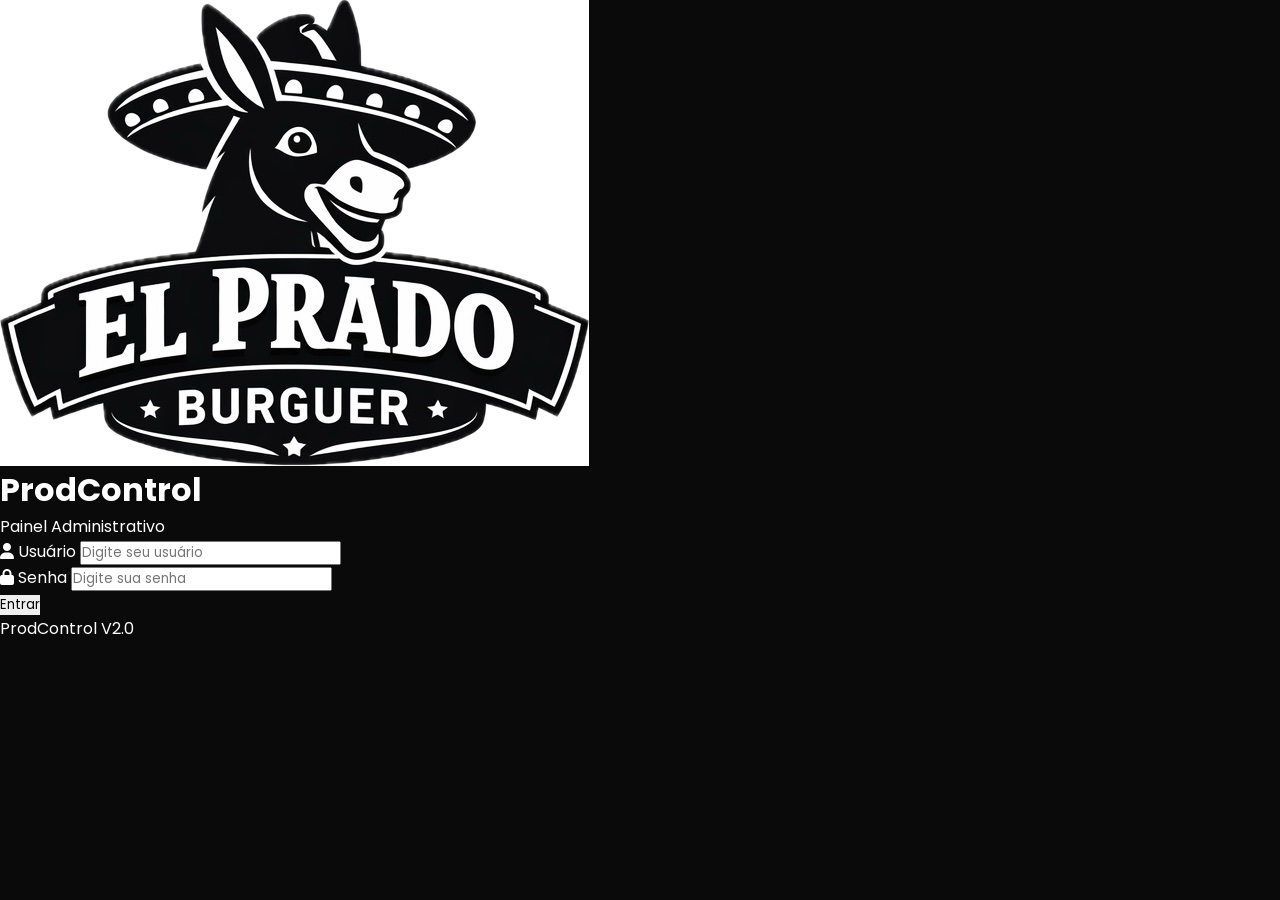
<file: pages/admin-cozinha.html>
<!DOCTYPE html>

<html lang="pt-BR">

<head>

<meta charset="UTF-8">

<meta
name="viewport"
content="width=device-width, initial-scale=1.0">

<title>

ProdControl | Cozinha

</title>

<link
rel="preconnect"
href="https://fonts.googleapis.com">

<link
rel="preconnect"
href="https://fonts.gstatic.com"
crossorigin>

<link
href="https://fonts.googleapis.com/css2?family=Poppins:wght@300;400;500;600;700&display=swap"
rel="stylesheet">

<link
rel="stylesheet"
href="https://cdnjs.cloudflare.com/ajax/libs/font-awesome/6.6.0/css/all.min.css">

<link
rel="stylesheet"
href="../assets/css/style.css">

<link
rel="stylesheet"
href="../assets/css/admin.css">

<link
rel="stylesheet"
href="../assets/css/admin-cozinha.css">

</head>

<body>

<div class="admin-layout">

<aside id="sidebar">

</aside>

<main class="admin-main">

<header class="topbar">

<h1>

Kitchen Display System

</h1>

<div class="admin-user">

<i class="fa-solid fa-kitchen-set"></i>

Cozinha

</div>

</header>

<section
id="painelCozinha"
class="painel-cozinha">

<!-- Cards -->

</section>

</main>

</div>

<script src="../assets/js/storage.js"></script>

<script src="../assets/js/admin-auth.js"></script>

<script src="../assets/js/admin-sidebar.js"></script>

<script src="../assets/js/admin-cozinha.js"></script>

</body>

</html>
</file>
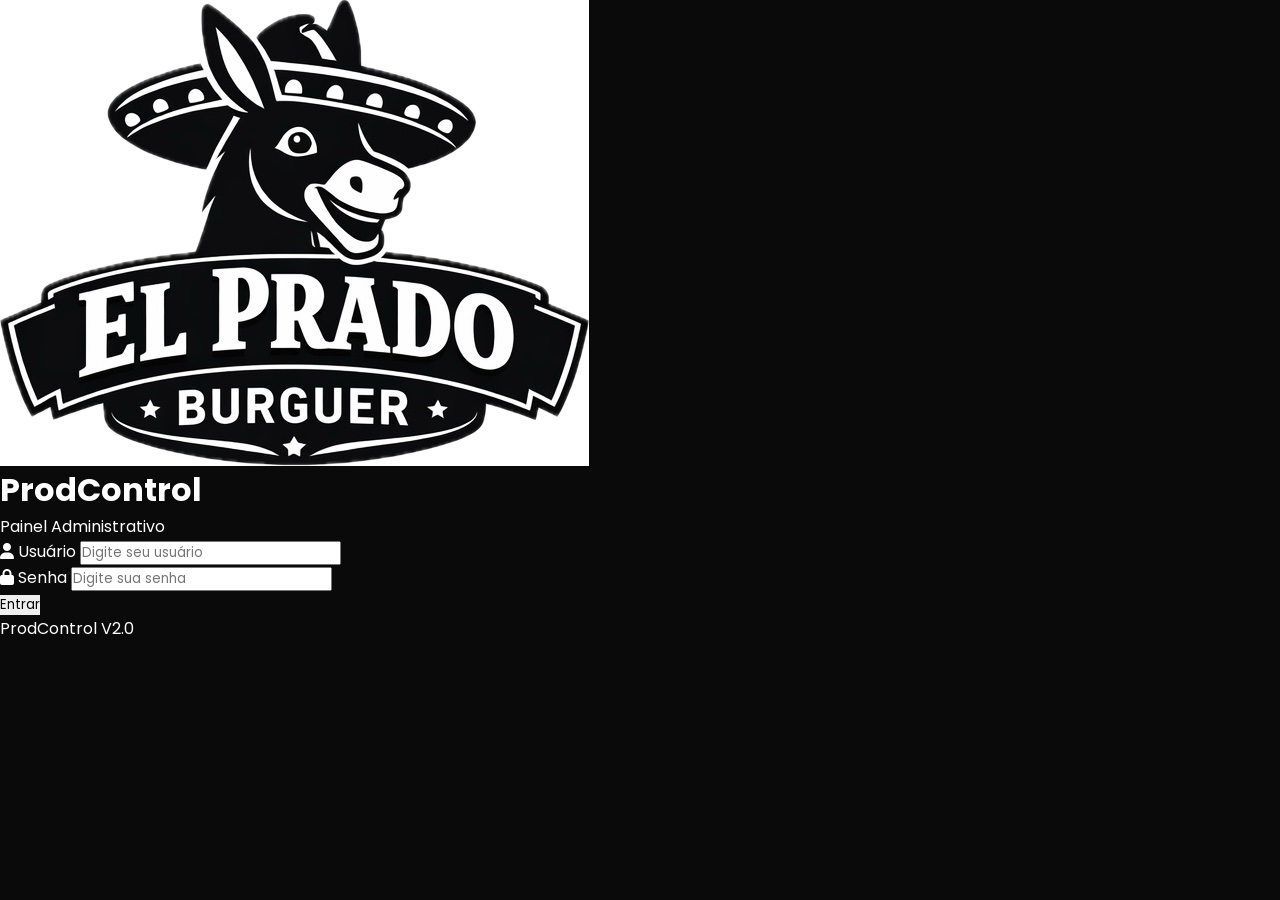
<file: pages/admin-dashboard.html>
<!DOCTYPE html>
<html lang="pt-BR">

<head>

<meta charset="UTF-8">

<meta
name="viewport"
content="width=device-width, initial-scale=1.0">

<title>

ProdControl | Dashboard

</title>

<link
rel="preconnect"
href="https://fonts.googleapis.com">

<link
rel="preconnect"
href="https://fonts.gstatic.com"
crossorigin>

<link
href="https://fonts.googleapis.com/css2?family=Poppins:wght@300;400;500;600;700&display=swap"
rel="stylesheet">

<link
rel="stylesheet"
href="https://cdnjs.cloudflare.com/ajax/libs/font-awesome/6.6.0/css/all.min.css">

<link
rel="stylesheet"
href="../assets/css/style.css">

<link
rel="stylesheet"
href="../assets/css/admin.css">

<link
rel="stylesheet"
href="../assets/css/admin-dashboard.css">

</head>

<body>

<div class="admin-layout">

<aside class="sidebar">

<div class="sidebar-logo">

<img
src="../assets/img/logo.png"
alt="Logo">

<h2>

ProdControl

</h2>

</div>

<nav class="sidebar-menu">

<a
href="admin-dashboard.html"
class="active">

<i class="fa-solid fa-chart-line"></i>

Dashboard

</a>

<a
href="admin-pedidos.html">

<i class="fa-solid fa-bag-shopping"></i>

Pedidos

</a>

<a
href="admin-produtos.html">

<i class="fa-solid fa-burger"></i>

Produtos

</a>

<a
href="admin-clientes.html">

<i class="fa-solid fa-users"></i>

Clientes

</a>

<a
href="admin-relatorios.html">

<i class="fa-solid fa-chart-column"></i>

Relatórios

</a>

<a
href="admin-cozinha.html">

<i class="fa-solid fa-kitchen-set"></i>

Cozinha

</a>

<a
href="admin-configuracoes.html">

<i class="fa-solid fa-gear"></i>

Configurações

</a>

</nav>

</aside>

<main class="admin-main">

<header class="topbar">

<h1>

Dashboard

</h1>

<div class="admin-user">

<div class="admin-avatar">

<i class="fa-solid fa-user-shield"></i>

</div>

<div class="admin-info">

<strong id="nomeAdmin">

Administrador

</strong>

<span>

Administrador

</span>

<small id="ultimoLogin">

Online

</small>

</div>

</div>

</header>

<section class="dashboard-cards">

<div class="dashboard-card">

<h3>

Pedidos Hoje

</h3>

<strong id="pedidosHoje">

0

</strong>

</div>

<div class="dashboard-card">

<h3>

Faturamento

</h3>

<strong id="faturamentoHoje">

R$ 0,00

</strong>

</div>

<div class="dashboard-card">

<h3>

Clientes

</h3>

<strong id="totalClientes">

0

</strong>

</div>

<div class="dashboard-card">

<h3>

Produtos

</h3>

<strong id="totalProdutos">

0

</strong>

</div>

</section>

<section class="dashboard-content">

<h2>

Bem-vindo ao ProdControl

</h2>

<p>

A partir desta tela você administrará todo o funcionamento do El Prado Burguer.

</p>

</section>

</main>

</div>

<script src="../assets/js/storage.js"></script>

<script src="../assets/js/admin-auth.js"></script>

<script src="../assets/js/admin-dashboard.js"></script>

</body>

</html>
</file>
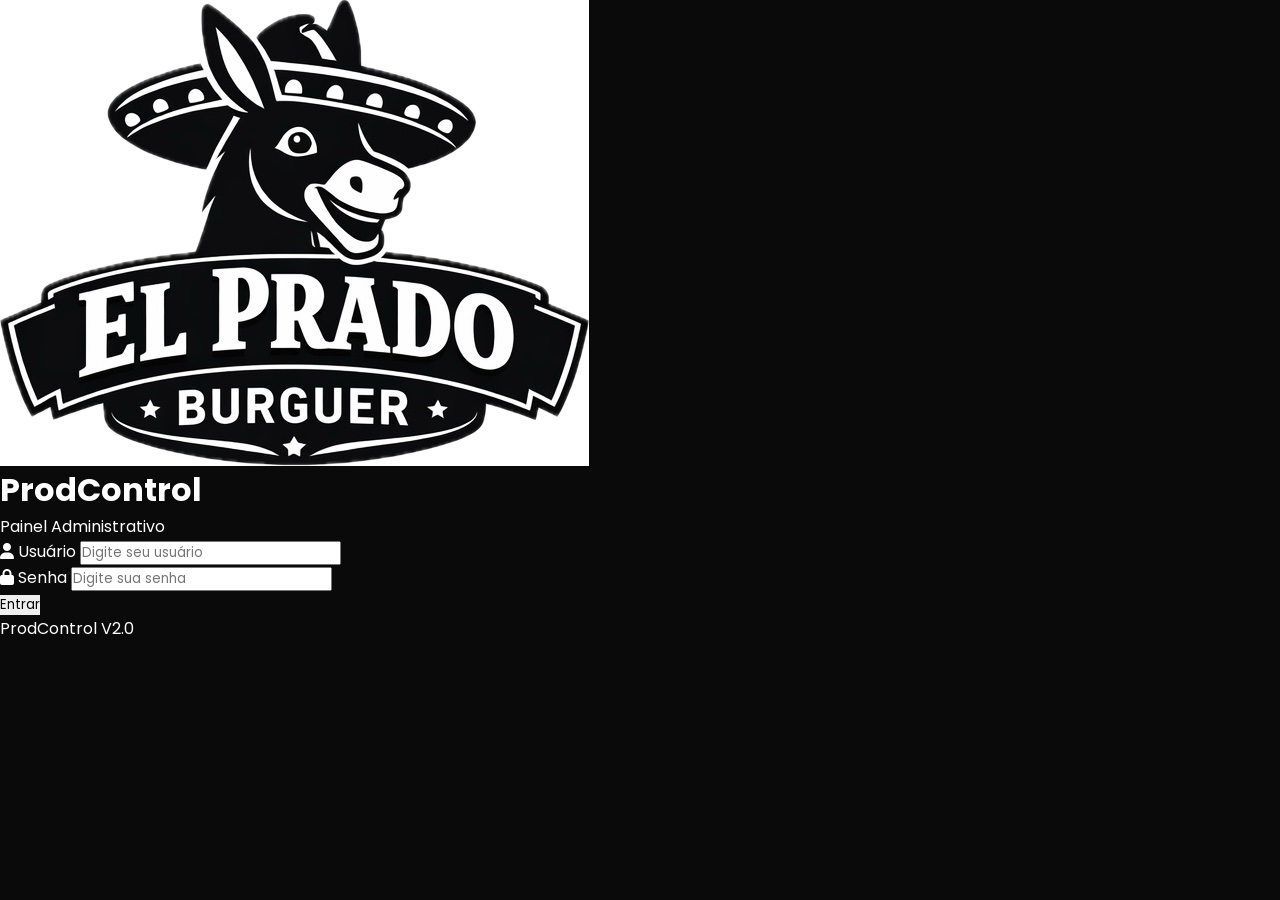
<file: pages/admin-pedidos.html>
<!DOCTYPE html>
<html lang="pt-BR">

<head>

<meta charset="UTF-8">

<meta
name="viewport"
content="width=device-width, initial-scale=1.0">

<title>

ProdControl | Pedidos

</title>

<link
rel="preconnect"
href="https://fonts.googleapis.com">

<link
rel="preconnect"
href="https://fonts.gstatic.com"
crossorigin>

<link
href="https://fonts.googleapis.com/css2?family=Poppins:wght@300;400;500;600;700&display=swap"
rel="stylesheet">

<link
rel="stylesheet"
href="https://cdnjs.cloudflare.com/ajax/libs/font-awesome/6.6.0/css/all.min.css">

<link
rel="stylesheet"
href="../assets/css/style.css">

<link
rel="stylesheet"
href="../assets/css/admin.css">

<link
rel="stylesheet"
href="../assets/css/admin-dashboard.css">

<link
rel="stylesheet"
href="../assets/css/admin-pedidos.css">

</head>

<body>

<div class="admin-layout">

<!-- SIDEBAR -->

<aside class="sidebar">

<div class="sidebar-logo">

<img
src="../assets/img/logo.png"
alt="Logo">

<h2>

ProdControl

</h2>

</div>

<nav class="sidebar-menu">

<a href="admin-dashboard.html">

<i class="fa-solid fa-chart-line"></i>

Dashboard

</a>

<a
href="admin-pedidos.html"
class="active">

<i class="fa-solid fa-bag-shopping"></i>

Pedidos

</a>

<a href="admin-produtos.html">

<i class="fa-solid fa-burger"></i>

Produtos

</a>

<a href="admin-clientes.html">

<i class="fa-solid fa-users"></i>

Clientes

</a>

<a href="admin-relatorios.html">

<i class="fa-solid fa-chart-column"></i>

Relatórios

</a>

<a href="admin-cozinha.html">

<i class="fa-solid fa-kitchen-set"></i>

Cozinha

</a>

<a href="admin-configuracoes.html">

<i class="fa-solid fa-gear"></i>

Configurações

</a>

</nav>

</aside>

<!-- CONTEÚDO -->

<main class="admin-main">

<header class="topbar">

<h1>

Central de Pedidos

</h1>

<div class="admin-user">

<i class="fa-solid fa-user-shield"></i>

Administrador

</div>

</header>

<section class="pedidos-header">

<div class="pesquisa-container">

<i class="fa-solid fa-magnifying-glass"></i>

<input

type="text"

id="pesquisaPedido"

placeholder="Pesquisar pedido, cliente ou telefone...">

<button

id="btnAtualizar"

class="btn-atualizar"

type="button">

<i class="fa-solid fa-rotate"></i>

Atualizar

</button>

</div>

<div class="filtros">
    
<button
class="filtro active"
data-status="Todos">

Todos

<span id="totalTodos">

0

</span>

</button>

<button
class="filtro"
data-status="Recebido">

Recebidos

<span id="totalRecebidos">

0

</span>

</button>

<button
class="filtro"
data-status="Em preparo">

Em preparo

<span id="totalPreparo">

0

</span>

</button>

<button
class="filtro"
data-status="Saiu para entrega">

Entrega

<span id="totalEntrega">

0

</span>

</button>

<button
class="filtro"
data-status="Finalizado">

Finalizados

<span id="totalFinalizados">

0

</span>

</button>

<button
class="filtro"
data-status="Cancelado">

Cancelados

<span id="totalCancelados">

0

</span>

</button>

</div>

</section>

<section
id="listaPedidos"
class="lista-pedidos">

<!--
Os cards serão criados automaticamente
pelo admin-pedidos.js
-->

</section>
<!--======================================
MODAL PEDIDO
=======================================-->

<div
id="modalPedido"
class="modal-pedido">

<div class="modal-card">

<div class="modal-header">

<h2>

Detalhes do Pedido

</h2>

<button
id="fecharModal">

<i class="fa-solid fa-xmark"></i>

</button>

</div>

<div id="conteudoPedido">

<!-- JS -->

</div>

<div class="modal-footer">

<button
id="btnFecharModal"
class="btn-ver">

Fechar

</button>

</div>

</div>

</div>
</main>

</div>

<script src="../assets/js/storage.js"></script>

<script src="../assets/js/admin-auth.js"></script>

<script src="../assets/js/admin-pedidos.js"></script>

<script src="../assets/js/notificacoes.js"></script>

</body>

</html>
</file>
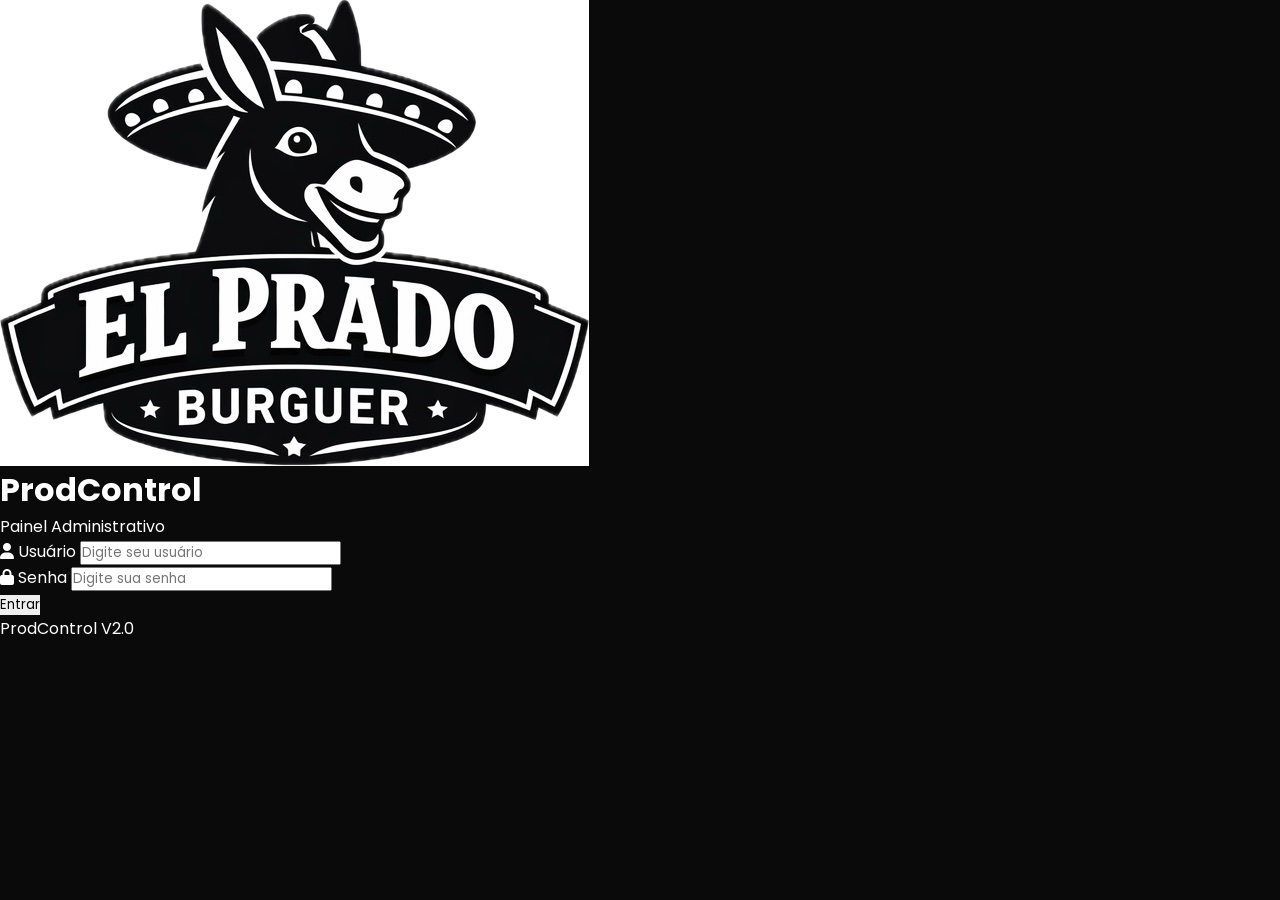
<file: pages/admin-produtos.html>
<!DOCTYPE html>

<html lang="pt-BR">

<head>

<meta charset="UTF-8">

<meta
name="viewport"
content="width=device-width, initial-scale=1.0">

<title>

ProdControl | Produtos

</title>

<link
rel="preconnect"
href="https://fonts.googleapis.com">

<link
rel="preconnect"
href="https://fonts.gstatic.com"
crossorigin>

<link
href="https://fonts.googleapis.com/css2?family=Poppins:wght@300;400;500;600;700;800&display=swap"
rel="stylesheet">

<link
rel="stylesheet"
href="https://cdnjs.cloudflare.com/ajax/libs/font-awesome/6.6.0/css/all.min.css">

<link
rel="stylesheet"
href="../assets/css/style.css">

<link
rel="stylesheet"
href="../assets/css/admin.css">

<link
rel="stylesheet"
href="../assets/css/admin-produtos.css">

</head>

<body>

<div class="admin-layout">

<aside id="sidebar">

</aside>

<main class="admin-main">

<header class="topbar">

<h1>

Gestão de Produtos

</h1>

<div class="admin-user">

<i class="fa-solid fa-burger"></i>

Produtos

</div>

</header>

<section class="produtos-topo">

<input

type="text"

id="pesquisaProduto"

placeholder="Pesquisar produto...">

<button

id="btnNovoProduto"

class="btn-primary">

<i class="fa-solid fa-plus"></i>

Novo Produto

</button>

</section>

<section

id="listaProdutos"

class="lista-produtos">

</section>

</main>

<!--======================================

MODAL NOVO PRODUTO

=======================================-->

<div

id="modalProduto"

class="modal-produto"

style="display:none;">

<div class="modal-card">

<h2>

Novo Produto

</h2>

<input

type="text"

id="produtoNome"

placeholder="Nome do produto">

<input

type="number"

id="produtoPreco"

placeholder="Preço">

<textarea

id="produtoDescricao"

placeholder="Descrição">

</textarea>

<button

id="btnSalvarProduto"

class="btn-primary">

Salvar Produto

</button>

</div>

</div>

</div>

<script src="../assets/js/storage.js"></script>

<script src="../assets/js/admin-auth.js"></script>

<script src="../assets/js/admin-sidebar.js"></script>

<script src="../assets/js/admin-produtos.js"></script>

</body>

</html>
</file>
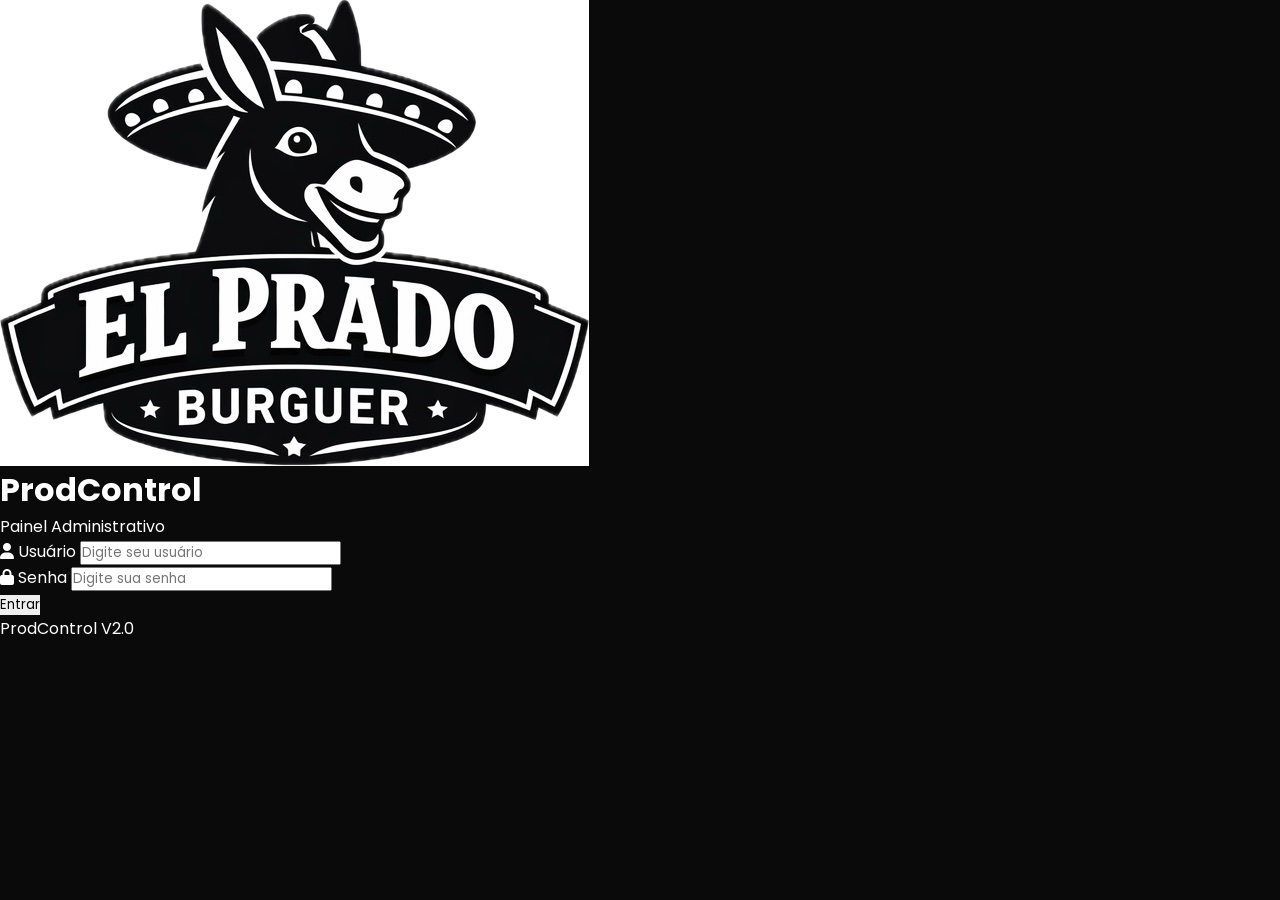
<file: pages/admin.html>
<!DOCTYPE html>
<html lang="pt-BR">

<head>

<meta charset="UTF-8">

<meta
name="viewport"
content="width=device-width, initial-scale=1.0">

<title>

ProdControl | Login

</title>

<link
rel="preconnect"
href="https://fonts.googleapis.com">

<link
rel="preconnect"
href="https://fonts.gstatic.com"
crossorigin>

<link
href="https://fonts.googleapis.com/css2?family=Poppins:wght@300;400;500;600;700&display=swap"
rel="stylesheet">

<link
rel="stylesheet"
href="https://cdnjs.cloudflare.com/ajax/libs/font-awesome/6.6.0/css/all.min.css">

<link
rel="stylesheet"
href="../assets/css/style.css">

<link
rel="stylesheet"
href="../assets/css/admin.css">

</head>

<body>

<main class="admin-login">

<div class="login-card">

<div class="logo-admin">

<img
src="../assets/img/logo.png"
alt="El Prado Burguer">

<h1>

ProdControl

</h1>

<p>

Painel Administrativo

</p>

</div>

<form id="formLoginAdmin">

<div class="form-group">

<label>

<i class="fa-solid fa-user"></i>

Usuário

</label>

<input
type="text"
id="usuario"
placeholder="Digite seu usuário"
required>

</div>

<div class="form-group">

<label>

<i class="fa-solid fa-lock"></i>

Senha

</label>

<input
type="password"
id="senha"
placeholder="Digite sua senha"
required>

</div>

<button
type="submit"
class="btn-admin">

Entrar

</button>

</form>

<div class="versao">

ProdControl V2.0

</div>

</div>

</main>

<script src="../assets/js/storage.js"></script>

<script src="../assets/js/admin-login.js"></script>

</body>

</html>
</file>
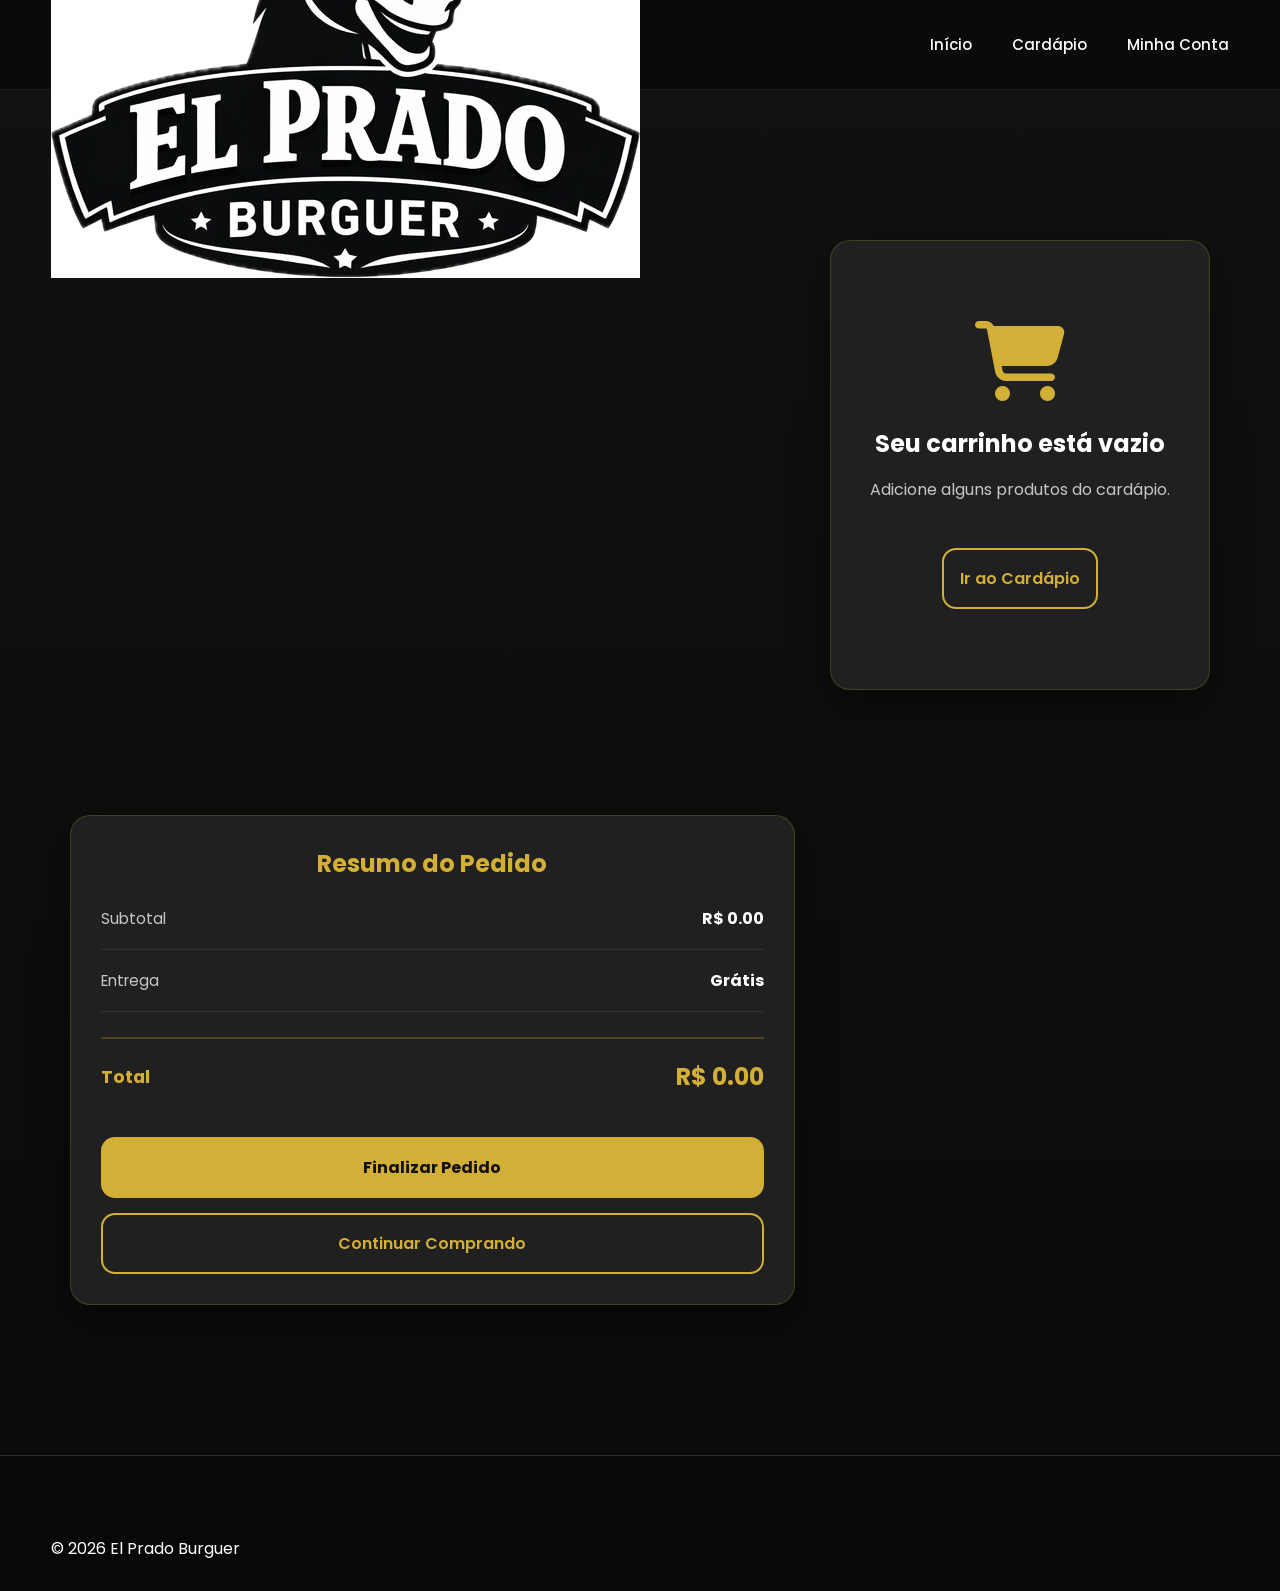
<file: pages/carrinho.html>
<!DOCTYPE html>
<html lang="pt-BR">

<head>

    <meta charset="UTF-8">

    <meta name="viewport"
          content="width=device-width, initial-scale=1.0">

    <title>Meu Carrinho | El Prado Burguer</title>

    <meta name="description"
          content="Carrinho de compras El Prado Burguer">

    <!-- Google Fonts -->

    <link rel="preconnect"
          href="https://fonts.googleapis.com">

    <link rel="preconnect"
          href="https://fonts.gstatic.com"
          crossorigin>

    <link href="https://fonts.googleapis.com/css2?family=Poppins:wght@300;400;500;600;700;800&display=swap"
          rel="stylesheet">

    <!-- Font Awesome -->

    <link rel="stylesheet"
          href="https://cdnjs.cloudflare.com/ajax/libs/font-awesome/6.6.0/css/all.min.css">

    <!-- CSS -->

    <link rel="stylesheet"
          href="../assets/css/style.css">

    <link rel="stylesheet"
          href="../assets/css/carrinho.css">

</head>

<body>

<header class="header">

    <div class="container">

        <a href="../index.html" class="logo">

            <img src="../assets/img/logo.png"
                 alt="El Prado Burguer">

        </a>

        <nav class="menu">

            <a href="../index.html">Início</a>

            <a href="cardapio.html">Cardápio</a>

            <a href="cliente.html">Minha Conta</a>

        </nav>

    </div>

</header>

<main class="carrinho-page">

    <section class="container">

        <div class="titulo-pagina">

            <h1>

                <i class="fa-solid fa-cart-shopping"></i>

                Meu Carrinho

            </h1>

            <p>

                Confira seus produtos antes de finalizar seu pedido.

            </p>

        </div>

        <!-- Lista de Produtos -->

        <section id="listaCarrinho"
                 class="lista-carrinho">

        </section>

        <!-- Resumo -->

        <aside class="resumo-carrinho">

            <h2>

                Resumo do Pedido

            </h2>

            <div class="linha">

                <span>Subtotal</span>

                <strong id="subtotal">

                    R$ 0,00

                </strong>

            </div>

            <div class="linha">

                <span>Entrega</span>

                <strong id="entrega">

                    A calcular

                </strong>

            </div>

            <div class="linha total">

                <span>Total</span>

                <strong id="total">

                    R$ 0,00

                </strong>

            </div>

            <button
                id="btnCheckout"
                class="btn-finalizar">

                Finalizar Pedido

            </button>

            <a href="cardapio.html"
               class="btn-continuar">

                Continuar Comprando

            </a>

        </aside>

    </section>

</main>

<footer class="footer">

    <div class="container">

        <p>

            © 2026 El Prado Burguer

        </p>

    </div>

</footer>

<script src="../assets/js/storage.js"></script>

<script src="../assets/js/carrinho.js"></script>

</body>

</html>
</file>
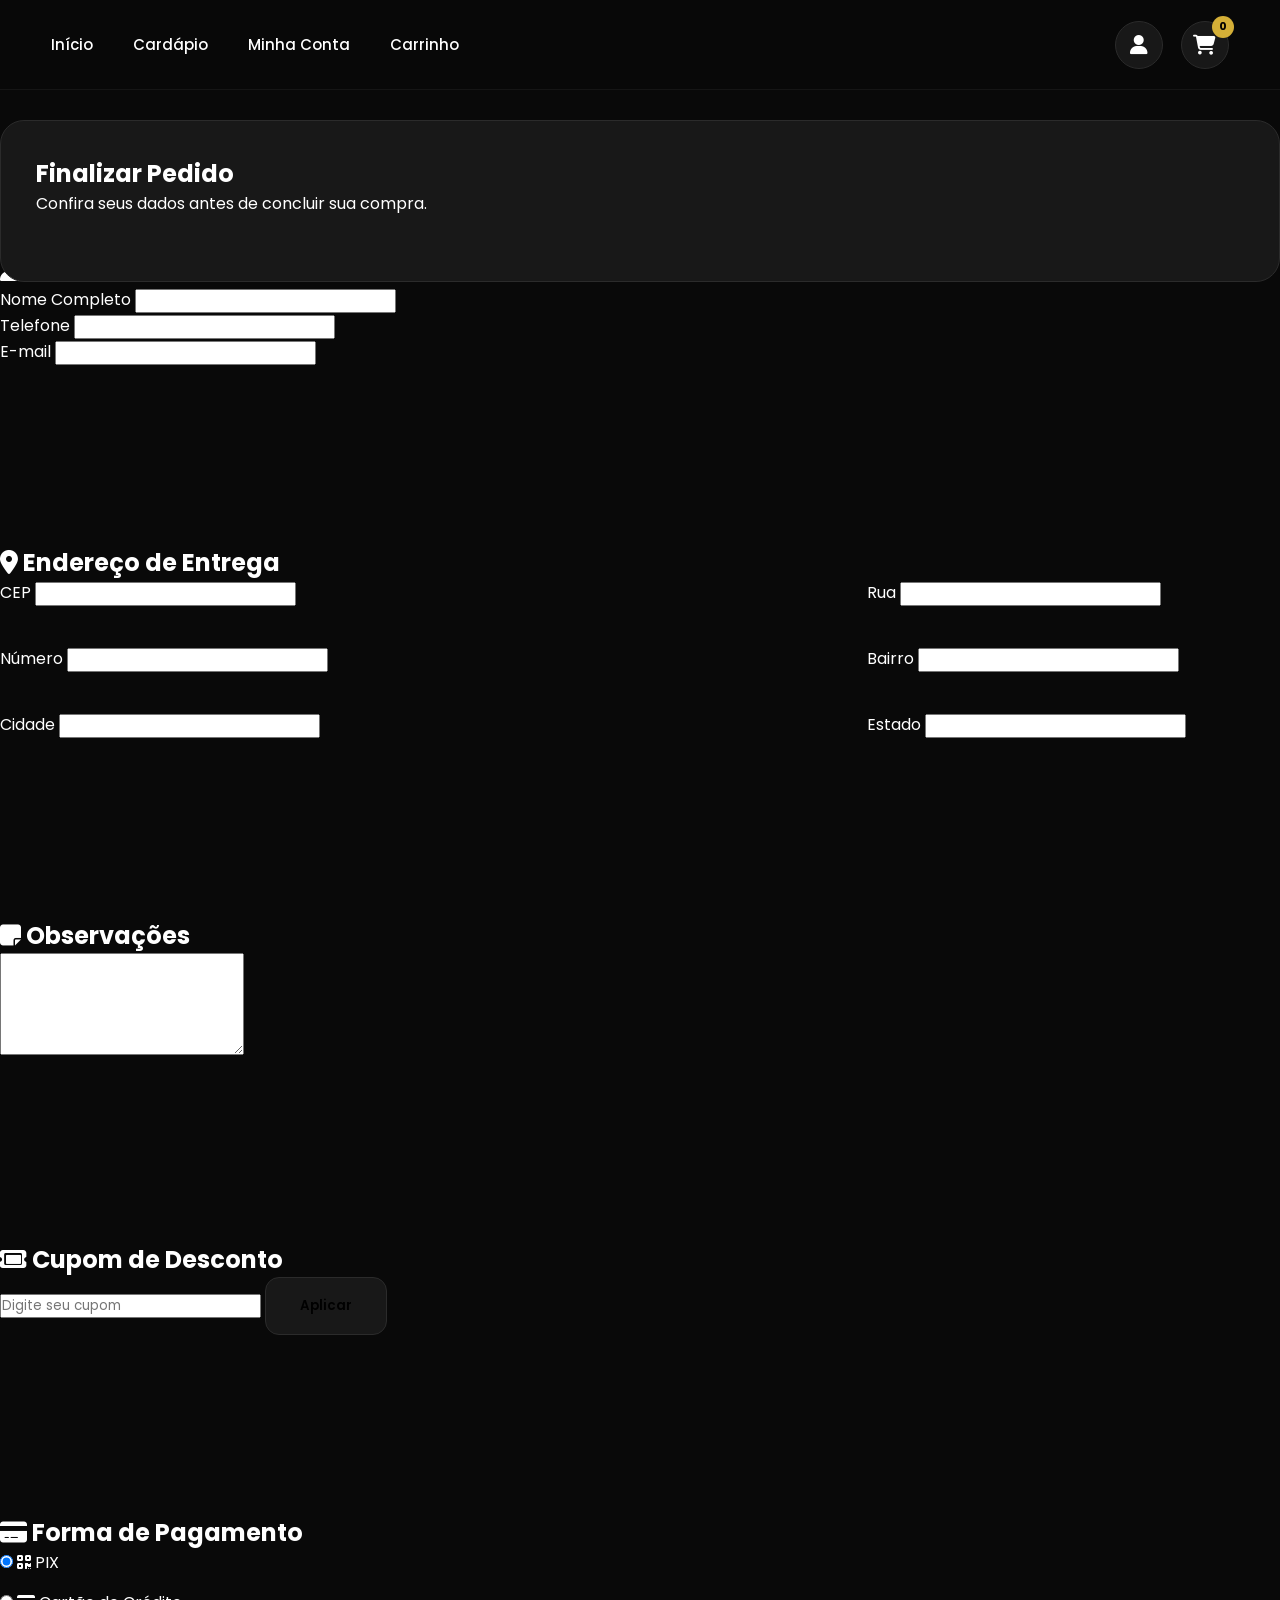
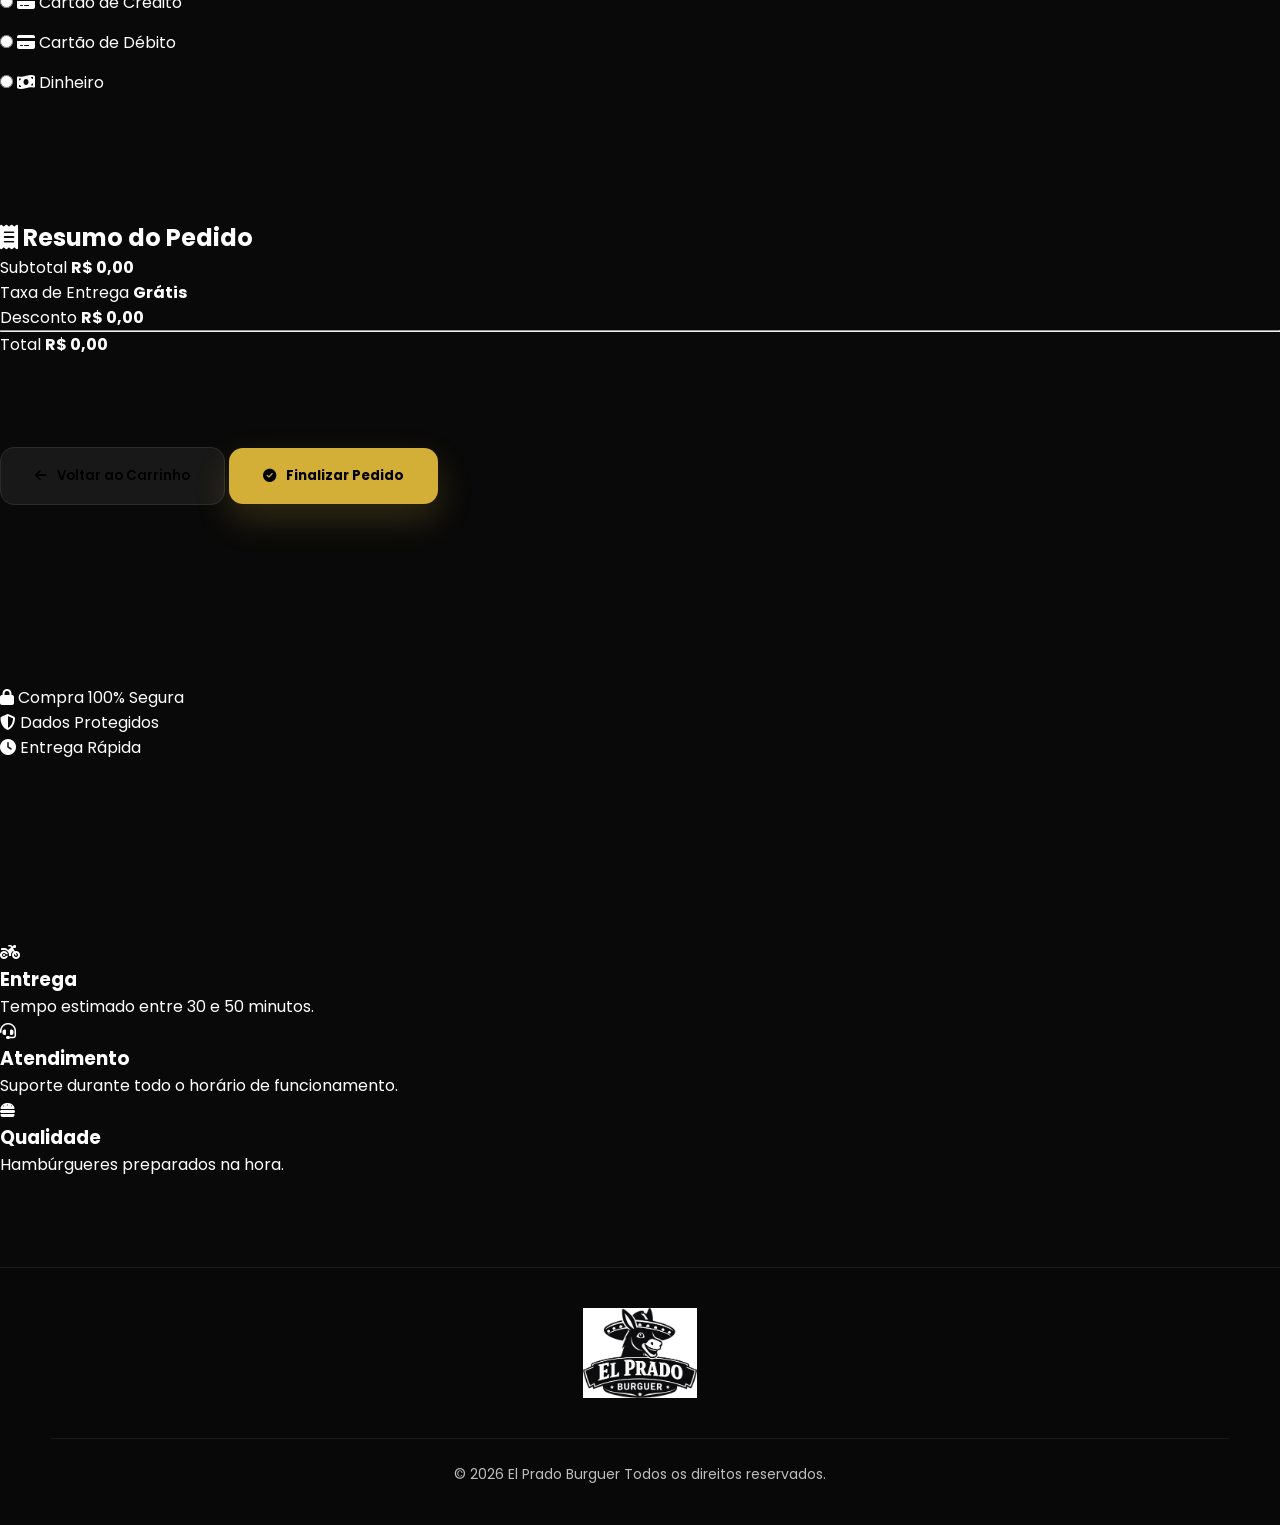
<file: pages/checkout.html>
<!DOCTYPE html>
<html lang="pt-BR">

<head>

<meta charset="UTF-8">

<meta
name="viewport"
content="width=device-width, initial-scale=1.0">

<title>

Checkout | El Prado Burguer

</title>

<meta
name="description"
content="Finalizar Pedido - El Prado Burguer">

<!-- Google Fonts -->

<link
rel="preconnect"
href="https://fonts.googleapis.com">

<link
rel="preconnect"
href="https://fonts.gstatic.com"
crossorigin>

<link
href="https://fonts.googleapis.com/css2?family=Poppins:wght@300;400;500;600;700;800&display=swap"
rel="stylesheet">

<!-- Font Awesome -->

<link
rel="stylesheet"
href="https://cdnjs.cloudflare.com/ajax/libs/font-awesome/6.6.0/css/all.min.css">

<!-- CSS -->

<link
rel="stylesheet"
href="../assets/css/style.css">

<link
rel="stylesheet"
href="../assets/css/checkout.css">

</head>

<body>

<!--=====================================
HEADER
======================================-->

<header class="header">

<div class="container">

<nav class="menu">

<a href="../index.html">

Início

</a>

<a href="cardapio.html">

Cardápio

</a>

<a href="cliente.html">

Minha Conta

</a>

<a href="carrinho.html">

Carrinho

</a>

</nav>

<div class="header-icons">

<a
href="cliente.html"
class="icon-user">

<i class="fa-solid fa-user"></i>

</a>

<a
href="carrinho.html"
class="icon-cart">

<i class="fa-solid fa-cart-shopping"></i>

<span id="contadorCarrinho">

0

</span>

</a>

</div>

</div>

</header>

<!--=====================================
CONTEÚDO
======================================-->

<main class="checkout-page">

<div class="checkout-container">

<!--=========================
RESUMO
==========================-->

<section class="checkout-resumo">

<h1>

Finalizar Pedido

</h1>

<p>

Confira seus dados antes de concluir sua compra.

</p>

<div
id="listaResumo"
class="lista-resumo">

<!-- JS -->

</div>

</section>

<!--=========================
CLIENTE
==========================-->

<section class="checkout-card">

<h2>

<i class="fa-solid fa-user"></i>

Dados do Cliente

</h2>

<div class="form-group">

    <label for="nome">

        Nome Completo

    </label>

    <input
        type="text"
        id="nome"
        autocomplete="name"
        required>

</div>

<div class="form-group">

    <label for="telefone">

        Telefone

    </label>

    <input
        type="tel"
        id="telefone"
        autocomplete="tel"
        required>

</div>
<div class="form-group">

    <label for="email">

        E-mail

    </label>

    <input
        type="email"
        id="email"
        autocomplete="email"
        readonly>

</div>
</div>

</section>

<!--=========================
ENDEREÇO
==========================-->

<section class="checkout-card">

    <h2>

        <i class="fa-solid fa-location-dot"></i>

        Endereço de Entrega

    </h2>

    <div class="checkout-grid">

        <div class="form-group">

            <label>CEP</label>

            <input
                type="text"
                id="cep"
                readonly>

        </div>

        <div class="form-group">

            <label>Rua</label>

            <input
                type="text"
                id="endereco"
                readonly>

        </div>

        <div class="form-group">

            <label>Número</label>

            <input
                type="text"
                id="numero"
                readonly>

        </div>

        <div class="form-group">

            <label>Bairro</label>

            <input
                type="text"
                id="bairro"
                readonly>

        </div>

        <div class="form-group">

            <label>Cidade</label>

            <input
                type="text"
                id="cidade"
                readonly>

        </div>

        <div class="form-group">

            <label>Estado</label>

            <input
                type="text"
                id="estado"
                readonly>

        </div>

    </div>

</section>

<!--=========================
OBSERVAÇÕES
==========================-->

<section class="checkout-card">

    <h2>

        <i class="fa-solid fa-note-sticky"></i>

        Observações

    </h2>

    <textarea

        id="observacaoPedido"

        rows="5"

        placeholder="Ex.: sem cebola, ponto da carne, troco para R$100, etc.">

    </textarea>

</section>

<!--=========================
CUPOM
==========================-->

<section class="checkout-card">

    <h2>

        <i class="fa-solid fa-ticket"></i>

        Cupom de Desconto

    </h2>

    <div class="cupom-container">

        <input

            type="text"

            id="cupom"

            placeholder="Digite seu cupom">

        <button

            id="btnCupom"

            class="btn-secondary"

            type="button">

            Aplicar

        </button>

    </div>

</section>

<!--=========================
PAGAMENTO
==========================-->

<section class="checkout-card">

    <h2>

        <i class="fa-solid fa-credit-card"></i>

        Forma de Pagamento

    </h2>

    <div class="pagamentos">

        <label class="pagamento-item">

            <input

                type="radio"

                name="pagamento"

                value="pix"

                checked>

            <i class="fa-solid fa-qrcode"></i>

            PIX

        </label>

        <label class="pagamento-item">

            <input

                type="radio"

                name="pagamento"

                value="credito">

            <i class="fa-solid fa-credit-card"></i>

            Cartão de Crédito

        </label>

        <label class="pagamento-item">

            <input

                type="radio"

                name="pagamento"

                value="debito">

            <i class="fa-solid fa-credit-card"></i>

            Cartão de Débito

        </label>

        <label class="pagamento-item">

            <input

                type="radio"

                name="pagamento"

                value="dinheiro">

            <i class="fa-solid fa-money-bill-wave"></i>

            Dinheiro

        </label>

    </div>

</section>
<!--=========================
RESUMO FINANCEIRO
==========================-->

<aside class="checkout-card resumo-final">

    <h2>

        <i class="fa-solid fa-receipt"></i>

        Resumo do Pedido

    </h2>

    <div class="linha-resumo">

        <span>

            Subtotal

        </span>

        <strong id="subtotalPedido">

            R$ 0,00

        </strong>

    </div>

    <div class="linha-resumo">

        <span>

            Taxa de Entrega

        </span>

        <strong id="taxaEntrega">

            Grátis

        </strong>

    </div>

    <div class="linha-resumo">

        <span>

            Desconto

        </span>

        <strong id="descontoPedido">

            R$ 0,00

        </strong>

    </div>

    <hr>

    <div class="linha-total">

        <span>

            Total

        </span>

        <strong id="totalPedido">

            R$ 0,00

        </strong>

    </div>

</aside>

<!--=========================
AÇÕES
==========================-->

<section class="checkout-acoes">

    <button

        class="btn-secondary"

        type="button"

        onclick="window.location.href='carrinho.html'">

        <i class="fa-solid fa-arrow-left"></i>

        Voltar ao Carrinho

    </button>

    <button

        id="btnFinalizar"

        class="btn-primary"

        type="button">

        <i class="fa-solid fa-circle-check"></i>

        Finalizar Pedido

    </button>

</section>

<!--=========================
SEGURANÇA
==========================-->

<section class="checkout-seguro">

    <div class="seguro-item">

        <i class="fa-solid fa-lock"></i>

        <span>

            Compra 100% Segura

        </span>

    </div>

    <div class="seguro-item">

        <i class="fa-solid fa-shield-halved"></i>

        <span>

            Dados Protegidos

        </span>

    </div>

    <div class="seguro-item">

        <i class="fa-solid fa-clock"></i>

        <span>

            Entrega Rápida

        </span>

    </div>

</section>
<!--=========================
INFORMAÇÕES
==========================-->

<section class="checkout-informacoes">

    <div class="info-card">

        <i class="fa-solid fa-motorcycle"></i>

        <div>

            <h3>

                Entrega

            </h3>

            <p>

                Tempo estimado entre
                30 e 50 minutos.

            </p>

        </div>

    </div>

    <div class="info-card">

        <i class="fa-solid fa-headset"></i>

        <div>

            <h3>

                Atendimento

            </h3>

            <p>

                Suporte durante todo
                o horário de funcionamento.

            </p>

        </div>

    </div>

    <div class="info-card">

        <i class="fa-solid fa-burger"></i>

        <div>

            <h3>

                Qualidade

            </h3>

            <p>

                Hambúrgueres preparados
                na hora.

            </p>

        </div>

    </div>

</section>

</div>

</main>

<!--=====================================
RODAPÉ
======================================-->

<footer class="footer">

    <div class="container">

        <div class="footer-logo">

            <img

                src="../assets/img/logo.png"

                alt="El Prado Burguer">

        </div>

        <div class="footer-copy">

            <p>

                © 2026 El Prado Burguer

                Todos os direitos reservados.

            </p>

        </div>

    </div>

</footer>

<!--=====================================
MODAL DE PROCESSAMENTO
======================================-->

<div

    id="modalLoading"

    class="modal-loading"

    style="display:none;">

    <div class="loading-box">

        <div class="loading-spinner"></div>

        <h2>

            Processando pedido...

        </h2>

        <p>

            Aguarde alguns instantes.

        </p>

    </div>

</div>

<!--=====================================
TOAST
======================================-->

<div

    id="toast"

    class="toast">

</div>
<!--=====================================
SCRIPTS
======================================-->

<script src="../assets/js/storage.js"></script>

<script src="../assets/js/carrinho.js"></script>

<script src="../assets/js/checkout.js"></script>

</body>

</html>
</file>
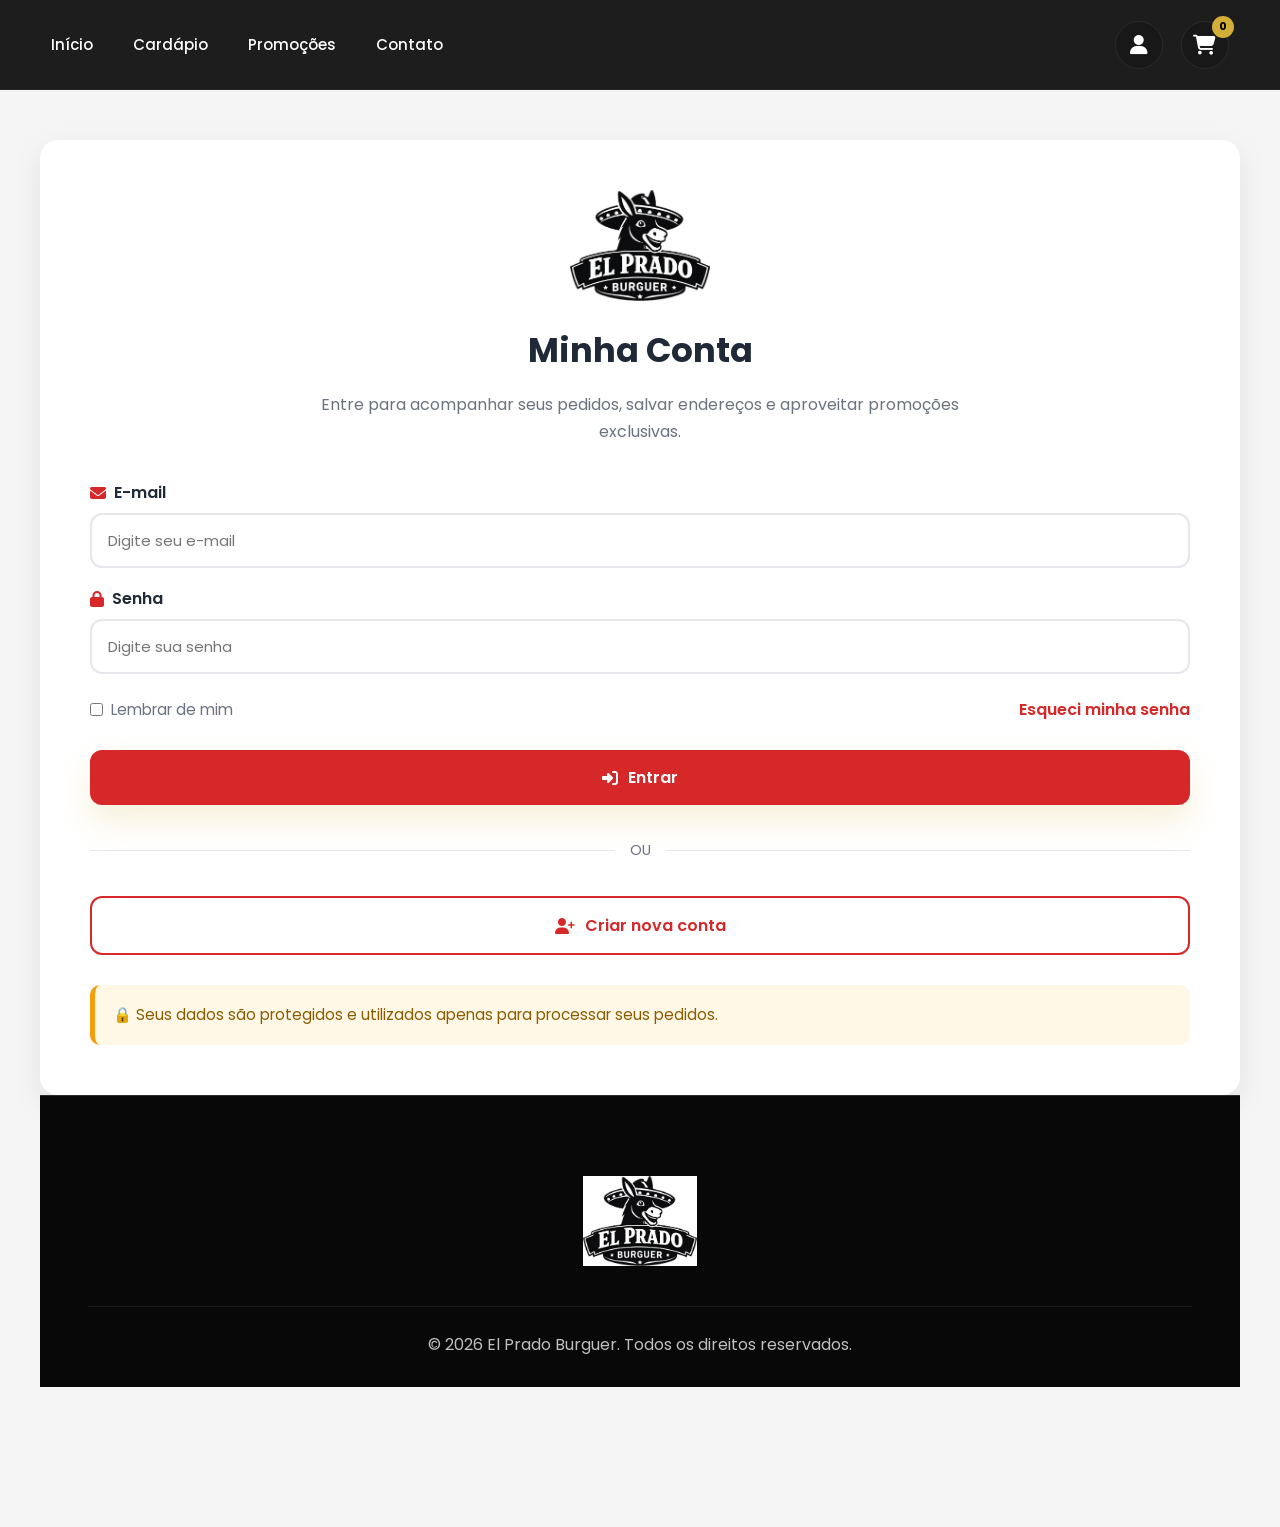
<file: pages/cliente.html>
<!DOCTYPE html>
<html lang="pt-BR">

<head>

    <meta charset="UTF-8">
    <meta name="viewport" content="width=device-width, initial-scale=1.0">

    <title>Minha Conta | El Prado Burguer</title>

    <meta name="description"
        content="Área do cliente El Prado Burguer">

    <!-- Google Fonts -->

    <link rel="preconnect" href="https://fonts.googleapis.com">

    <link rel="preconnect" href="https://fonts.gstatic.com" crossorigin>

    <link href="https://fonts.googleapis.com/css2?family=Poppins:wght@300;400;500;600;700;800&display=swap"
        rel="stylesheet">

    <!-- Font Awesome -->

    <link rel="stylesheet"
        href="https://cdnjs.cloudflare.com/ajax/libs/font-awesome/6.6.0/css/all.min.css">

    <!-- CSS -->

    <link rel="stylesheet" href="../assets/css/style.css">

    <link rel="stylesheet" href="../assets/css/cliente.css">

</head>

<body>

<header class="header">

    <div class="container">

        <nav class="menu">

            <a href="../index.html">Início</a>

            <a href="cardapio.html">Cardápio</a>

            <a href="../index.html#promocoes">Promoções</a>

            <a href="../index.html#contato">Contato</a>

        </nav>

        <div class="header-icons">

            <a href="cliente.html" class="icon-user">

                <i class="fa-solid fa-user"></i>

            </a>

            <a href="carrinho.html" class="icon-cart">

                <i class="fa-solid fa-cart-shopping"></i>

                <span id="contadorCarrinho">0</span>

            </a>

        </div>

    </div>

</header>

<main class="cliente-page">

<section class="cliente-container">

<div class="cliente-card">

<div class="cliente-logo">

<img
src="../assets/img/logo.png"
alt="El Prado Burguer">

</div>

<h1>

Minha Conta

</h1>

<p class="cliente-subtitulo">

Entre para acompanhar seus pedidos, salvar endereços e aproveitar promoções exclusivas.

</p>
<!-- ======================================
FORMULÁRIO DE LOGIN
====================================== -->

<form id="formLogin" class="cliente-form">

    <div class="form-group">

        <label for="email">

            <i class="fa-solid fa-envelope"></i>

            E-mail

        </label>

        <input
            type="email"
            id="email"
            name="email"
            placeholder="Digite seu e-mail"
            required>

    </div>

    <div class="form-group">

        <label for="senha">

            <i class="fa-solid fa-lock"></i>

            Senha

        </label>

        <input
            type="password"
            id="senha"
            name="senha"
            placeholder="Digite sua senha"
            required>

    </div>

    <div class="lembrar-senha">

        <label>

            <input
                type="checkbox"
                id="lembrar">

            Lembrar de mim

        </label>

        <a href="#" id="esqueciSenha">

            Esqueci minha senha

        </a>

    </div>

    <button
        type="submit"
        class="btn-primary btn-login">

        <i class="fa-solid fa-right-to-bracket"></i>

        Entrar

    </button>

</form>

<div class="divisor">

    <span>OU</span>

</div>

<button
    class="btn-secondary btn-cadastro"
    id="abrirCadastro">

    <i class="fa-solid fa-user-plus"></i>

    Criar nova conta

</button>

<div class="cliente-info">

    <p>

        🔒 Seus dados são protegidos e utilizados apenas para processar seus pedidos.

    </p>

</div>
<!-- ======================================
FORMULÁRIO DE CADASTRO
(Inicialmente oculto)
====================================== -->

<section
id="cadastroCliente"
class="cadastro-container"
style="display: none;">

<h2>

Criar Nova Conta

</h2>

<p>

Preencha seus dados para começar a fazer pedidos.

</p>

<form id="formCadastro">

<div class="form-group">

<label for="nome">

<i class="fa-solid fa-user"></i>

Nome Completo

</label>

<input
type="text"
id="nome"
placeholder="Digite seu nome"
required>

</div>

<div class="form-group">

<label for="telefone">

<i class="fa-solid fa-phone"></i>

Telefone

</label>

<input
type="tel"
id="telefone"
placeholder="(11) 99999-9999"
required>

</div>

<div class="form-group">

<label for="emailCadastro">

<i class="fa-solid fa-envelope"></i>

E-mail

</label>

<input
type="email"
id="emailCadastro"
placeholder="Digite seu e-mail"
required>

</div>

<div class="form-group">

<label for="senhaCadastro">

<i class="fa-solid fa-lock"></i>

Senha

</label>

<input
type="password"
id="senhaCadastro"
placeholder="Crie uma senha"
required>

</div>

<div class="form-group">

<label for="confirmarSenha">

<i class="fa-solid fa-lock"></i>

Confirmar Senha

</label>

<input
type="password"
id="confirmarSenha"
placeholder="Repita a senha"
required>

</div>

<button
type="submit"
class="btn-primary">

<i class="fa-solid fa-user-plus"></i>

Criar Conta

</button>

<button
type="button"
id="voltarLogin"
class="btn-secondary">

<i class="fa-solid fa-arrow-left"></i>

Voltar para Login

</button>

</form>

</section>
</div>
<!-- ======================================
PAINEL DO CLIENTE
(Aparece após login)
====================================== -->

<section
id="painelCliente"
class="painel-cliente"
style="display:none;">
<div id="conteudoPainel" class="conteudo-painel">

    <div class="boas-vindas">

        <h2>

            Bem-vindo ao El Prado Burguer 🍔

        </h2>

        <p>

            Escolha uma opção abaixo para acessar sua conta.

        </p>

    </div>

</div>
<div class="painel-header">

<div class="painel-avatar">

<i class="fa-solid fa-circle-user"></i>

</div>

<div>

<h2 id="nomeCliente">

Olá, Cliente!

</h2>

<p>

Bem-vindo ao El Prado Burguer.

</p>

</div>

</div>

<div class="painel-grid">

<div class="painel-card" id="btnPerfil">

<i class="fa-solid fa-user"></i>

<h3>Meu Perfil</h3>

<p>

Altere seus dados pessoais.

</p>

</div>

<div class="painel-card" id="btnPedidos">

<i class="fa-solid fa-bag-shopping"></i>

<h3>Meus Pedidos</h3>

<p>

Acompanhe seus pedidos.

</p>

</div>

<div class="painel-card" id="btnEnderecos">

<i class="fa-solid fa-location-dot"></i>

<h3>Endereços</h3>

<p>

Cadastre seus endereços.

</p>

</div>

<div class="painel-card" id="btnFavoritos">

<i class="fa-solid fa-heart"></i>

<h3>Favoritos</h3>

<p>

Seus produtos favoritos.

</p>

</div>

<div class="painel-card" id="btnConfiguracoes">

<i class="fa-solid fa-gear"></i>

<h3>Configurações</h3>

<p>

Preferências da conta.

</p>

</div>

<div class="painel-card sair" id="btnSair">

<i class="fa-solid fa-right-from-bracket"></i>

<h3>Sair</h3>

<p>

Encerrar sessão.

</p>

</div>

</div>

</section>
<!-- ======================================
RODAPÉ
====================================== -->

<footer class="footer">

    <div class="container">

        <div class="footer-logo">

            <a href="../index.html">

                <img
                    src="../assets/img/logo.png"
                    alt="El Prado Burguer">

            </a>

        </div>

        <div class="footer-copy">

            <p>

                © 2026 El Prado Burguer.

                Todos os direitos reservados.

            </p>

        </div>

    </div>

</footer>

<!-- ======================================
SCRIPTS
====================================== -->

<script src="../assets/js/storage.js"></script>

<script src="../assets/js/cliente.js"></script>

</body>

</html>
</file>
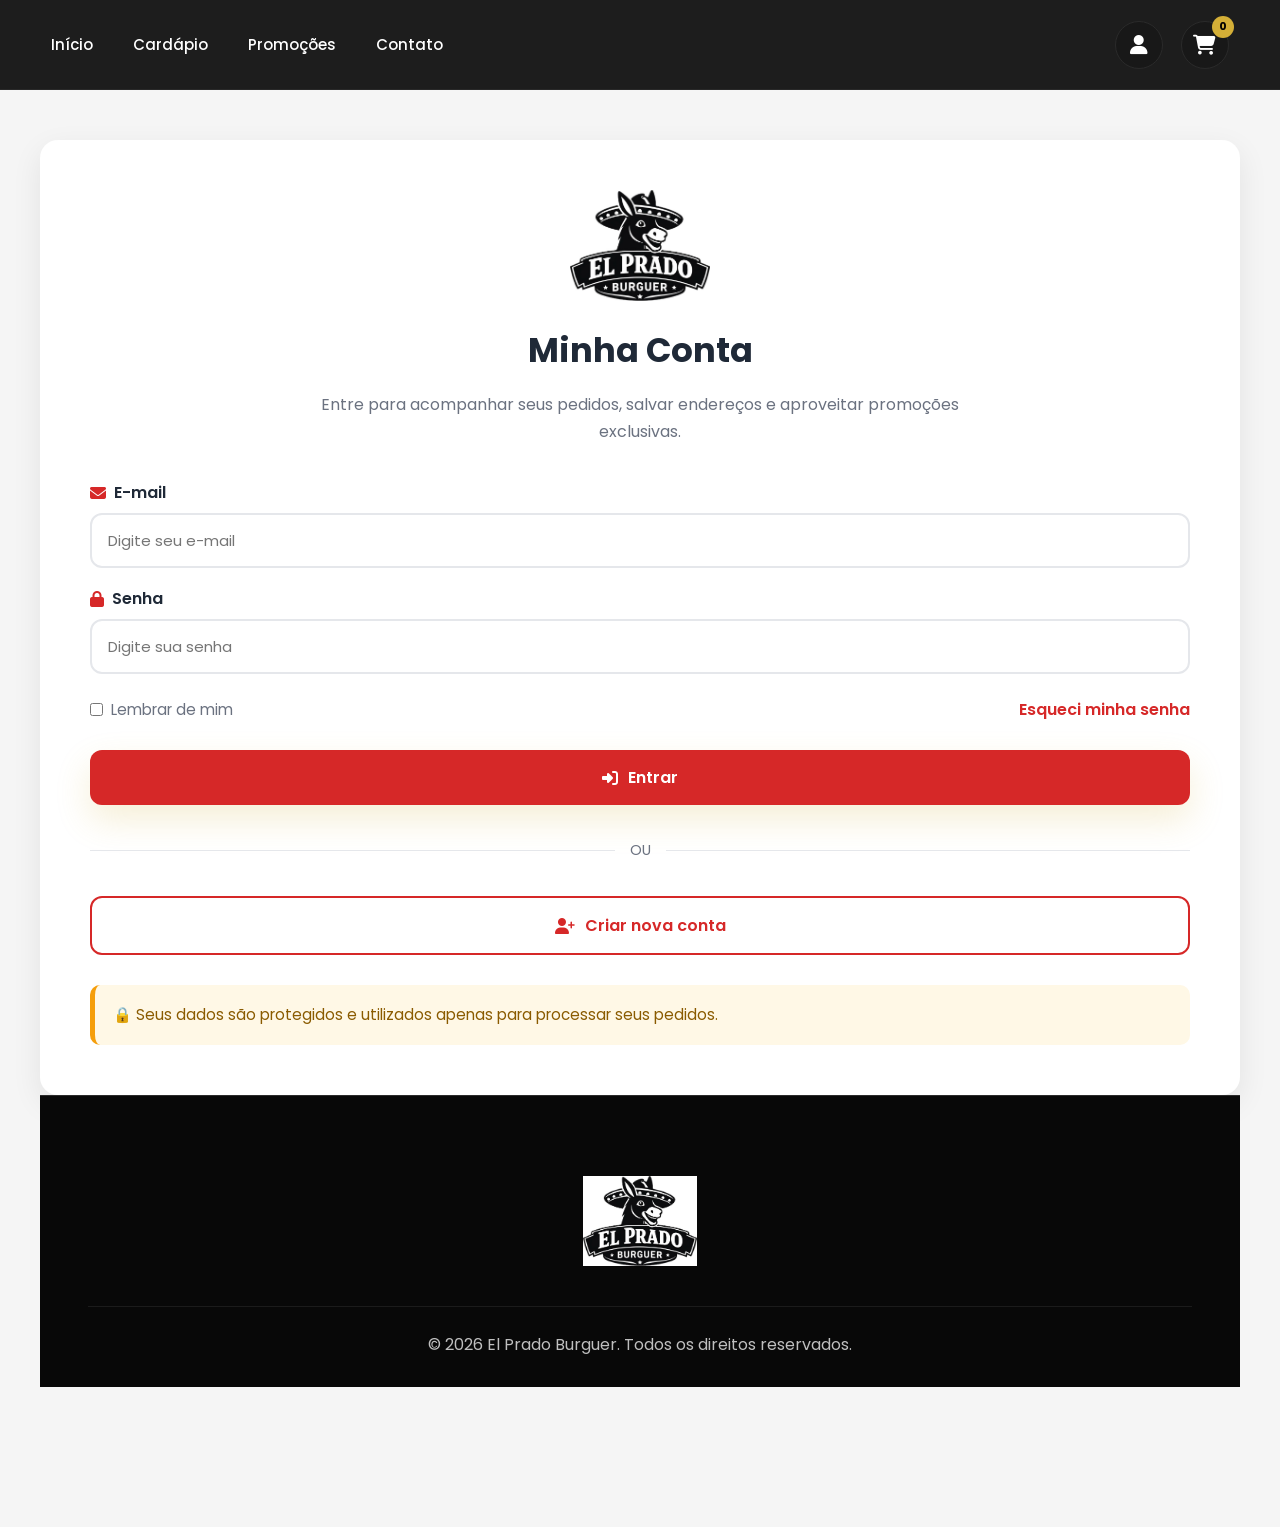
<file: pages/pedido-sucesso.html>
<!DOCTYPE html>
<html lang="pt-BR">

<head>

<meta charset="UTF-8">

<meta
name="viewport"
content="width=device-width, initial-scale=1.0">

<title>

Pedido Realizado | El Prado Burguer

</title>

<meta
name="description"
content="Pedido realizado com sucesso">

<link
rel="preconnect"
href="https://fonts.googleapis.com">

<link
rel="preconnect"
href="https://fonts.gstatic.com"
crossorigin>

<link
href="https://fonts.googleapis.com/css2?family=Poppins:wght@300;400;500;600;700;800&display=swap"
rel="stylesheet">

<link
rel="stylesheet"
href="https://cdnjs.cloudflare.com/ajax/libs/font-awesome/6.6.0/css/all.min.css">

<link
rel="stylesheet"
href="../assets/css/style.css">

<link
rel="stylesheet"
href="../assets/css/pedido-sucesso.css">

</head>

<body>

<header class="header">

<div class="container">

<nav class="menu">

<a href="../index.html">

Início

</a>

<a href="cardapio.html">

Cardápio

</a>

<a href="cliente.html">

Minha Conta

</a>

</nav>

</div>

</header>

<main class="pedido-page">

<div class="pedido-container">

<section class="pedido-card">

<div class="pedido-icon">

<i class="fa-solid fa-circle-check"></i>

</div>

<h1>

Pedido realizado!

</h1>

<p>

Seu pedido foi recebido com sucesso.

Agora é só aguardar que nossa equipe começará o preparo.

</p>

<div id="pedidoResumo">

<!-- preenchido pelo JS -->

</div>

<div class="pedido-acoes">

<button
id="btnWhatsapp"
class="btn-primary">

<i class="fa-brands fa-whatsapp"></i>

Enviar para WhatsApp

</button>

<button
id="btnComprovante"
class="btn-secondary">

<i class="fa-solid fa-file-lines"></i>

Baixar Comprovante

</button>

<button
id="btnConta"
class="btn-secondary">

<i class="fa-solid fa-user"></i>

Minha Conta

</button>

<button
id="btnNovoPedido"
class="btn-primary">

<i class="fa-solid fa-burger"></i>

Novo Pedido

</button>

</div>

</section>

</div>

</main>

<footer class="footer">

<div class="container">

<p>

© 2026 El Prado Burguer

</p>

</div>

</footer>

<script src="../assets/js/storage.js"></script>

<script src="../assets/js/pedido-sucesso.js"></script>

</body>

</html>
</file>
<file: assets/css/style.css>
/*==================================================
EL PRADO BURGUER
STYLE.CSS
VERSÃO 2.0
==================================================*/

/*=========================
RESET
=========================*/

*{

    margin:0;

    padding:0;

    box-sizing:border-box;

}

:root{

    --primary:#D4AF37;
    --primary-hover:#E6C45A;

    --background:#0A0A0A;
    --background-2:#121212;

    --card:#181818;

    --border:#2B2B2B;

    --text:#FFFFFF;
    --text-light:#BFBFBF;

    --success:#25D366;

    --radius:18px;

    --shadow:0 20px 50px rgba(0,0,0,.35);

}

html{

    scroll-behavior:smooth;

}

body{

    font-family:'Poppins',sans-serif;

    background:var(--background);

    color:var(--text);

    overflow-x:hidden;

}

img{

    display:block;

    max-width:100%;

}

a{

    text-decoration:none;

    color:inherit;

}

section{

    padding:90px 0;

}

/*=========================
CONTAINER
=========================*/

.container{

    width:min(1400px,92%);

    margin:auto;

}

/*=========================
HEADER
=========================*/

.header{

    position:fixed;

    top:0;

    left:0;

    width:100%;

    height:90px;

    background:rgba(10,10,10,.92);

    backdrop-filter:blur(18px);

    border-bottom:1px solid rgba(255,255,255,.05);

    z-index:9999;

}

.header .container{

    height:100%;

    display:flex;

    align-items:center;

    justify-content:space-between;

}

/*=========================
LOGO
=========================*/

.logo{

    display:flex;

    align-items:center;

    gap:18px;

    text-decoration:none;

}

.logo-img{

    width:90px;

    height:90px;

    object-fit:contain;

    transition:.3s;

    flex-shrink:0;

}

.logo:hover .logo-img{

    transform:scale(1.06);

}

.logo-texto{

    display:flex;

    flex-direction:column;

    justify-content:center;

}

.logo-titulo{

    font-size:32px;

    font-weight:900;

    color:var(--primary);

    line-height:1;

    letter-spacing:2px;

}

.logo-subtitulo{

    font-size:14px;

    color:#FFF;

    letter-spacing:6px;

    margin-top:4px;

}

/*=========================
MENU
=========================*/

.menu{

    display:flex;

    gap:40px;

}

.menu a{

    color:var(--text);

    font-size:15px;

    font-weight:500;

    transition:.30s;

    position:relative;

}

.menu a::after{

    content:"";

    position:absolute;

    left:0;

    bottom:-8px;

    width:0;

    height:2px;

    background:var(--primary);

    transition:.30s;

}

.menu a:hover{

    color:var(--primary);

}

.menu a:hover::after{

    width:100%;

}

/*=========================
HEADER ICONS
=========================*/

.header-icons{

    display:flex;

    align-items:center;

    gap:18px;

}

.icon-user,

.icon-cart{

    width:48px;

    height:48px;

    display:flex;

    justify-content:center;

    align-items:center;

    border-radius:50%;

    background:var(--card);

    border:1px solid var(--border);

    transition:.30s;

    position:relative;

    font-size:20px;

}

.icon-user:hover,

.icon-cart:hover{

    border-color:var(--primary);

    transform:translateY(-3px);

}

#contadorCarrinho{

    position:absolute;

    top:-6px;

    right:-6px;

    width:22px;

    height:22px;

    border-radius:50%;

    background:var(--primary);

    color:#000;

    display:flex;

    align-items:center;

    justify-content:center;

    font-size:11px;

    font-weight:700;

}
/*==================================================
HERO
==================================================*/

.hero{

    padding-top:160px;

    min-height:100vh;

    display:flex;

    align-items:center;

}

.hero-grid{

    display:grid;

    grid-template-columns:1fr 1fr;

    gap:70px;

    align-items:center;

}

/*=========================
HERO CONTENT
=========================*/

.hero-content{

    display:flex;

    flex-direction:column;

    align-items:flex-start;

}

.hero-tag{

    display:inline-flex;

    align-items:center;

    gap:10px;

    padding:12px 22px;

    background:rgba(212,175,55,.12);

    color:var(--primary);

    border:1px solid rgba(212,175,55,.25);

    border-radius:999px;

    font-size:14px;

    font-weight:600;

    margin-bottom:25px;

}

.hero-content h1{

    font-size:4.5rem;

    line-height:1.1;

    font-weight:800;

    margin-bottom:25px;

    color:#FFF;

}

.hero-content h1 span{

    color:var(--primary);

}

.hero-content p{

    color:var(--text-light);

    font-size:18px;

    line-height:1.9;

    max-width:600px;

    margin-bottom:40px;

}
/*==================================================
LOGO HERO
==================================================*/

.hero-logo{

    width:100%;

    display:flex;

    justify-content:flex-start;

    margin-bottom:30px;

}

.hero-logo img{

    width:280px;

    max-width:100%;

    height:auto;

    display:block;

    filter:drop-shadow(0 10px 30px rgba(0,0,0,.45));

    transition:.3s;

}

.hero-logo img:hover{

    transform:scale(1.03);

}
/*=========================
BOTÕES
=========================*/

.hero-buttons{

    display:flex;

    gap:20px;

    margin-bottom:50px;

}

.btn-primary{

    background:var(--primary);

    color:#000;

    padding:18px 34px;

    border-radius:14px;

    font-weight:700;

    transition:.30s;

    box-shadow:0 15px 35px rgba(212,175,55,.20);

}

.btn-primary:hover{

    background:var(--primary-hover);

    transform:translateY(-3px);

}

.btn-secondary{

    padding:18px 34px;

    border-radius:14px;

    border:1px solid var(--border);

    background:var(--card);

    font-weight:600;

    transition:.30s;

}

.btn-secondary:hover{

    border-color:var(--primary);

    color:var(--primary);

    transform:translateY(-3px);

}

/*=========================
INFORMAÇÕES
=========================*/

.hero-info{

    display:flex;

    gap:18px;

    flex-wrap:wrap;

}

.hero-info div{

    background:var(--card);

    border:1px solid var(--border);

    border-radius:14px;

    padding:14px 18px;

    color:var(--text-light);

    transition:.30s;

}

.hero-info div:hover{

    border-color:var(--primary);

    color:#FFF;

}

/*=========================
IMAGEM
=========================*/

.hero-image{

    display:flex;

    justify-content:center;

    align-items:center;

    position:relative;

}

.hero-image::before{

    content:"";

    position:absolute;

    width:520px;

    height:520px;

    border-radius:50%;

    background:radial-gradient(

        rgba(212,175,55,.25),

        transparent 70%

    );

    filter:blur(40px);

    z-index:0;

}

.hero-image img{

    position:relative;

    z-index:1;

    width:100%;

    max-width:650px;

    border-radius:28px;

    box-shadow:0 30px 70px rgba(0,0,0,.45);

    transition:.40s;

}

.hero-image img:hover{

    transform:scale(1.03);

}
/*==================================================
SECTION TITLE
==================================================*/

.section-title{

    text-align:center;

    margin-bottom:60px;

}

.section-title span{

    display:inline-block;

    padding:10px 22px;

    border-radius:50px;

    background:rgba(212,175,55,.10);

    color:var(--primary);

    font-size:14px;

    font-weight:700;

    letter-spacing:2px;

    margin-bottom:20px;

}

.section-title h2{

    font-size:3rem;

    font-weight:800;

    color:#FFF;

    margin-bottom:18px;

}

.section-title p{

    max-width:650px;

    margin:auto;

    color:var(--text-light);

    line-height:1.8;

    font-size:17px;

}

/*==================================================
CATEGORIAS
==================================================*/

.categorias{

    background:#0F0F0F;

}

.categorias-grid{

    display:grid;

    grid-template-columns:repeat(4,1fr);

    gap:30px;

}

.categoria-card{

    background:var(--card);

    border:1px solid var(--border);

    border-radius:22px;

    padding:40px 30px;

    text-align:center;

    transition:.35s;

    cursor:pointer;

}

.categoria-card:hover{

    transform:translateY(-10px);

    border-color:var(--primary);

    box-shadow:0 20px 45px rgba(212,175,55,.18);

}

.categoria-icon{

    width:90px;

    height:90px;

    margin:auto;

    margin-bottom:25px;

    border-radius:50%;

    background:rgba(212,175,55,.12);

    display:flex;

    align-items:center;

    justify-content:center;

    font-size:42px;

}

.categoria-card h3{

    color:#FFF;

    font-size:24px;

    margin-bottom:10px;

}

.categoria-card p{

    color:var(--text-light);

    line-height:1.7;

}

/*==================================================
DESTAQUES
==================================================*/

.produtos-grid{

    display:grid;

    grid-template-columns:repeat(auto-fit,minmax(330px,1fr));

    gap:35px;

}

.produto-card{

    background:var(--card);

    border:1px solid var(--border);

    border-radius:24px;

    overflow:hidden;

    transition:.35s;

}

.produto-card:hover{

    transform:translateY(-10px);

    border-color:var(--primary);

    box-shadow:var(--shadow);

}

.produto-imagem{

    overflow:hidden;

}

.produto-imagem img{

    width:100%;

    height:260px;

    object-fit:cover;

    transition:.40s;

}

.produto-card:hover .produto-imagem img{

    transform:scale(1.08);

}

.produto-info{

    padding:28px;

}

.produto-info h3{

    font-size:26px;

    margin-bottom:15px;

    color:#FFF;

}

.produto-info p{

    color:var(--text-light);

    line-height:1.8;

    min-height:70px;

}

.produto-footer{

    margin-top:30px;

    display:flex;

    justify-content:space-between;

    align-items:center;

}

.preco{

    font-size:30px;

    font-weight:800;

    color:var(--primary);

}

.btn-comprar{

    padding:14px 22px;

    background:var(--primary);

    color:#000;

    border-radius:12px;

    font-weight:700;

    transition:.30s;

}

.btn-comprar:hover{

    background:var(--primary-hover);

    transform:translateY(-2px);

}
/*==================================================
PROMOÇÕES
==================================================*/

.promocoes{

    background:#0B0B0B;

}

.promocoes-grid{

    display:grid;

    grid-template-columns:repeat(auto-fit,minmax(340px,1fr));

    gap:35px;

}

.promocao-card{

    position:relative;

    overflow:hidden;

    background:var(--card);

    border:1px solid var(--border);

    border-radius:24px;

    transition:.35s;

}

.promocao-card:hover{

    transform:translateY(-10px);

    border-color:var(--primary);

    box-shadow:var(--shadow);

}

.promocao-card img{

    width:100%;

    height:240px;

    object-fit:cover;

}

.promocao-info{

    padding:25px;

}

.promocao-info h3{

    font-size:25px;

    margin-bottom:15px;

}

.promocao-info p{

    color:var(--text-light);

    line-height:1.8;

}

.promocao-preco{

    margin-top:25px;

}

.preco-promocional{

    font-size:30px;

    font-weight:800;

    color:var(--success);

}

.promocao-badge{

    position:absolute;

    top:18px;

    right:18px;

    background:#E53935;

    color:#FFF;

    padding:8px 16px;

    border-radius:30px;

    font-size:12px;

    font-weight:700;

    letter-spacing:1px;

}

/*==================================================
BENEFÍCIOS
==================================================*/

.beneficios{

    background:#111111;

}

.beneficios-grid{

    display:grid;

    grid-template-columns:repeat(4,1fr);

    gap:30px;

}

.beneficio{

    text-align:center;

    background:var(--card);

    border:1px solid var(--border);

    border-radius:22px;

    padding:40px 30px;

    transition:.35s;

}

.beneficio:hover{

    transform:translateY(-10px);

    border-color:var(--primary);

}

.icone{

    width:90px;

    height:90px;

    margin:auto;

    margin-bottom:25px;

    border-radius:50%;

    background:rgba(212,175,55,.10);

    display:flex;

    align-items:center;

    justify-content:center;

    font-size:40px;

}

.beneficio h3{

    margin-bottom:15px;

    font-size:23px;

}

.beneficio p{

    color:var(--text-light);

    line-height:1.8;

}

/*==================================================
AVALIAÇÕES
==================================================*/

.avaliacoes{

    background:#0B0B0B;

}

.avaliacoes-grid{

    display:grid;

    grid-template-columns:repeat(auto-fit,minmax(320px,1fr));

    gap:30px;

}

.avaliacao-card{

    background:var(--card);

    border:1px solid var(--border);

    border-radius:22px;

    padding:35px;

    transition:.35s;

}

.avaliacao-card:hover{

    transform:translateY(-8px);

    border-color:var(--primary);

}

.estrelas{

    color:#FFD700;

    font-size:24px;

    margin-bottom:20px;

}

.avaliacao-card p{

    color:var(--text-light);

    line-height:1.9;

    margin-bottom:25px;

}

.avaliacao-card h4{

    color:var(--primary);

}

/*==================================================
CTA
==================================================*/

.cta{

    background:linear-gradient(135deg,#111,#1A1A1A);

    text-align:center;

}

.cta h2{

    font-size:3rem;

    margin-bottom:20px;

}

.cta p{

    max-width:750px;

    margin:auto;

    color:var(--text-light);

    line-height:1.9;

    margin-bottom:40px;

}

.cta-buttons{

    display:flex;

    justify-content:center;

    gap:20px;

    flex-wrap:wrap;

}
/*==================================================
FOOTER
==================================================*/

.footer{

    background:#080808;

    border-top:1px solid var(--border);

    padding:80px 0 30px;

}

.footer-logo{

    display:flex;

    justify-content:center;

    margin-bottom:40px;

}

.footer-logo img{

    height:90px;

}

.footer-grid{

    display:grid;

    grid-template-columns:repeat(4,1fr);

    gap:40px;

    margin-bottom:50px;

}

.footer-grid h3{

    color:var(--primary);

    margin-bottom:18px;

    font-size:20px;

}

.footer-grid p{

    color:var(--text-light);

    line-height:1.9;

}

.footer-copy{

    border-top:1px solid rgba(255,255,255,.08);

    padding-top:25px;

    text-align:center;

}

.footer-copy p{

    color:var(--text-light);

}

/*==================================================
WHATSAPP
==================================================*/

.whatsapp-float{

    position:fixed;

    right:30px;

    bottom:30px;

    width:70px;

    height:70px;

    display:flex;

    align-items:center;

    justify-content:center;

    border-radius:50%;

    background:#25D366;

    color:#FFF;

    font-size:30px;

    box-shadow:0 15px 35px rgba(37,211,102,.35);

    z-index:999;

    transition:.30s;

}

.whatsapp-float:hover{

    transform:scale(1.12);

}

/*==================================================
ANIMAÇÕES
==================================================*/

@keyframes fadeUp{

    from{

        opacity:0;

        transform:translateY(40px);

    }

    to{

        opacity:1;

        transform:translateY(0);

    }

}

.hero-content,

.hero-image,

.categoria-card,

.produto-card,

.promocao-card,

.beneficio,

.avaliacao-card{

    animation:fadeUp .8s ease;

}

/*==================================================
UTILITÁRIOS
==================================================*/

.text-center{

    text-align:center;

}

.mb-20{

    margin-bottom:20px;

}

.mb-40{

    margin-bottom:40px;

}

.hidden{

    display:none;

}
/*==================================================
RESPONSIVIDADE
==================================================*/

/* Notebook */

@media (max-width:1200px){

    .hero-grid{

        grid-template-columns:1fr;

        text-align:center;

        gap:60px;

    }

    .hero-content{

        align-items:center;

    }

    .hero-content p{

        max-width:700px;

    }

    .hero-buttons{

        justify-content:center;

    }

    .hero-info{

        justify-content:center;

    }

}

/* Tablet */

@media (max-width:992px){

    .header{

        height:auto;

        padding:20px 0;

    }

    .header .container{

        flex-direction:column;

        gap:20px;

    }

    .menu{

        flex-wrap:wrap;

        justify-content:center;

        gap:20px;

    }

    .categorias-grid,

    .beneficios-grid{

        grid-template-columns:repeat(2,1fr);

    }

    .footer-grid{

        grid-template-columns:repeat(2,1fr);

    }

    .hero{

        padding-top:220px;

    }

    .hero-content h1{

        font-size:3.4rem;

    }

}

/* Celular */

@media (max-width:768px){

    section{

        padding:70px 0;

    }

    .hero{

        padding-top:240px;

    }

    .hero-content h1{

        font-size:2.6rem;

    }

    .hero-content p{

        font-size:16px;

    }

    .hero-buttons{

        flex-direction:column;

        width:100%;

    }

    .btn-primary,

    .btn-secondary{

        width:100%;

        text-align:center;

    }

    .hero-info{

        flex-direction:column;

        width:100%;

    }

    .hero-info div{

        width:100%;

    }

    .categorias-grid,

    .produtos-grid,

    .promocoes-grid,

    .beneficios-grid,

    .avaliacoes-grid,

    .footer-grid{

        grid-template-columns:1fr;

    }

    .produto-imagem img,

    .promocao-card img{

        height:220px;

    }

    .section-title h2{

        font-size:2.2rem;

    }

}

/* Celulares pequenos */

@media (max-width:480px){

    .container{

        width:94%;

    }

    .logo-img{

    width:60px;

    height:60px;

}

.logo-titulo{

    font-size:22px;

}

.logo-subtitulo{

    font-size:11px;

    letter-spacing:3px;

}

    .menu{

        gap:15px;

    }

    .menu a{

        font-size:14px;

    }

    .hero{

        padding-top:260px;

    }

    .hero-content h1{

        font-size:2rem;

    }

    .section-title h2{

        font-size:1.8rem;

    }

    .categoria-card,

    .beneficio,

    .avaliacao-card,

    .produto-card{

        border-radius:18px;

    }

    .footer{

        text-align:center;

    }

    .footer-logo img{

        height:70px;

    }

    .whatsapp-float{

        width:60px;

        height:60px;

        right:20px;

        bottom:20px;

        font-size:26px;

    }

}
/*==================================================
SCROLLBAR
==================================================*/

::-webkit-scrollbar{

    width:10px;

    height:10px;

}

::-webkit-scrollbar-track{

    background:#0B0B0B;

}

::-webkit-scrollbar-thumb{

    background:var(--primary);

    border-radius:20px;

}

::-webkit-scrollbar-thumb:hover{

    background:var(--primary-hover);

}

/*==================================================
SELEÇÃO DE TEXTO
==================================================*/

::selection{

    background:var(--primary);

    color:#000;

}

/*==================================================
FOCUS
==================================================*/

button:focus,

a:focus,

input:focus,

textarea:focus,

select:focus{

    outline:2px solid var(--primary);

    outline-offset:4px;

}

/*==================================================
TRANSIÇÕES GLOBAIS
==================================================*/

button,

a,

input,

textarea,

select,

img,

.categoria-card,

.produto-card,

.promocao-card,

.beneficio,

.avaliacao-card,

.hero-info div{

    transition:all .30s ease;

}

/*==================================================
HOVER GERAL DOS CARDS
==================================================*/

.categoria-card:hover,

.produto-card:hover,

.promocao-card:hover,

.beneficio:hover,

.avaliacao-card:hover{

    box-shadow:0 20px 50px rgba(0,0,0,.35);

}

/*==================================================
IMAGENS
==================================================*/

img{

    user-select:none;

    -webkit-user-drag:none;

}

/*==================================================
BOTÕES
==================================================*/

button{

    font-family:'Poppins',sans-serif;

    cursor:pointer;

}

.btn-primary,

.btn-secondary,

.btn-comprar{

    display:inline-flex;

    align-items:center;

    justify-content:center;

    gap:10px;

}

/*==================================================
LINKS
==================================================*/

a{

    transition:color .3s ease,

               background .3s ease,

               transform .3s ease;

}

/*==================================================
CARDS
==================================================*/

.produto-card,

.promocao-card,

.categoria-card,

.beneficio,

.avaliacao-card{

    overflow:hidden;

}

/*==================================================
LOADING (FUTURO)
==================================================*/

.loading{

    display:flex;

    justify-content:center;

    align-items:center;

    padding:50px;

}

.loading::after{

    content:"";

    width:40px;

    height:40px;

    border:4px solid #333;

    border-top-color:var(--primary);

    border-radius:50%;

    animation:spin .8s linear infinite;

}

@keyframes spin{

    from{

        transform:rotate(0deg);

    }

    to{

        transform:rotate(360deg);

    }

}

/*==================================================
SUAVIZAÇÃO
==================================================*/

html{

    -webkit-font-smoothing:antialiased;

    -moz-osx-font-smoothing:grayscale;

}

body{

    text-rendering:optimizeLegibility;

}
/*==================================================
UTILITÁRIOS
==================================================*/

.hide{

    display:none !important;

}

.show{

    display:block !important;

}

.flex{

    display:flex;

}

.grid{

    display:grid;

}

.text-center{

    text-align:center;

}

.w-100{

    width:100%;

}

.mt-20{

    margin-top:20px;

}

.mt-40{

    margin-top:40px;

}

.mb-20{

    margin-bottom:20px;

}

.mb-40{

    margin-bottom:40px;

}

/*==================================================
ANIMAÇÕES
==================================================*/

.fade-in{

    animation:fadeIn .8s ease forwards;

}

.fade-up{

    animation:fadeUp .8s ease forwards;

}

.zoom-in{

    animation:zoomIn .5s ease forwards;

}

@keyframes fadeIn{

    from{

        opacity:0;

    }

    to{

        opacity:1;

    }

}

@keyframes zoomIn{

    from{

        opacity:0;

        transform:scale(.95);

    }

    to{

        opacity:1;

        transform:scale(1);

    }

}

/*==================================================
EFEITO DE HOVER DAS IMAGENS
==================================================*/

.hero-image img,

.produto-imagem img,

.promocao-card img{

    will-change:transform;

}

/*==================================================
ESTADO VAZIO
==================================================*/

.estado-vazio{

    padding:70px 20px;

    text-align:center;

    color:var(--text-light);

}

.estado-vazio h3{

    color:#FFF;

    margin:20px 0;

}

.estado-vazio p{

    line-height:1.8;

}

/*==================================================
RODAPÉ
==================================================*/

footer a{

    color:var(--text-light);

}

footer a:hover{

    color:var(--primary);

}

/*==================================================
CORREÇÕES FINAIS
==================================================*/

body{

    min-height:100vh;

}

.hero,

.categorias,

.destaques,

.promocoes,

.beneficios,

.avaliacoes,

.cta,

.footer{

    position:relative;

}

button{

    border:none;

}

input,

textarea,

select,

button{

    font-family:'Poppins',sans-serif;

}

html,

body{

    overflow-x:hidden;

}

/*==================================================
FIM DO STYLE.CSS
VERSÃO 2.0
==================================================*/
</file>
<file: assets/css/admin.css>
<!DOCTYPE html>
<html lang="pt-BR">

<head>

<meta charset="UTF-8">

<meta
name="viewport"
content="width=device-width, initial-scale=1.0">

<title>

ProdControl | Login

</title>

<link
rel="preconnect"
href="https://fonts.googleapis.com">

<link
rel="preconnect"
href="https://fonts.gstatic.com"
crossorigin>

<link
href="https://fonts.googleapis.com/css2?family=Poppins:wght@300;400;500;600;700&display=swap"
rel="stylesheet">

<link
rel="stylesheet"
href="https://cdnjs.cloudflare.com/ajax/libs/font-awesome/6.6.0/css/all.min.css">

<link
rel="stylesheet"
href="../assets/css/style.css">

<link
rel="stylesheet"
href="../assets/css/admin.css">

</head>

<body>

<main class="admin-login">

<div class="login-card">

<div class="logo-admin">

<img
src="../assets/img/logo.png"
alt="El Prado Burguer">

<h1>

ProdControl

</h1>

<p>

Painel Administrativo

</p>

</div>

<form id="formLoginAdmin">

<div class="form-group">

<label>

<i class="fa-solid fa-user"></i>

Usuário

</label>

<input
type="text"
id="usuario"
placeholder="Digite seu usuário"
required>

</div>

<div class="form-group">

<label>

<i class="fa-solid fa-lock"></i>

Senha

</label>

<input
type="password"
id="senha"
placeholder="Digite sua senha"
required>

</div>

<button
type="submit"
class="btn-admin">

Entrar

</button>

</form>

<div class="versao">

ProdControl V2.0

</div>

</div>

</main>

<script src="../assets/js/storage.js"></script>

<script src="../assets/js/admin-login.js"></script>

</body>

</html>
</file>
<file: assets/css/admin-cozinha.css>
.painel-cozinha{

    display:grid;

    grid-template-columns:

    repeat(auto-fill,minmax(380px,1fr));

    gap:20px;

    padding:25px;

}
.card-cozinha{

    background:#fff;

    border-radius:18px;

    padding:25px;

    box-shadow:0 10px 30px rgba(0,0,0,.08);

}

.card-topo{

    display:flex;

    justify-content:space-between;

    margin-bottom:20px;

    font-weight:700;

}

.card-cozinha h2{

    margin-bottom:20px;

    font-size:26px;

}

.card-cozinha ul{

    margin:20px 0;

    padding-left:22px;

}

.card-cozinha li{

    margin-bottom:10px;

    font-size:18px;

}

.observacao{

    background:#f8f8f8;

    padding:15px;

    border-radius:12px;

    margin:20px 0;

}

.btn-cozinha{

    width:100%;

    border:none;

    padding:18px;

    border-radius:12px;

    background:#d4af37;

    color:#111;

    font-size:18px;

    font-weight:700;

    cursor:pointer;

}
.btn-pronto{

    width:100%;

    border:none;

    padding:18px;

    border-radius:12px;

    background:#16a34a;

    color:white;

    font-size:18px;

    font-weight:700;

    cursor:pointer;

}

.btn-pronto:hover{

    background:#15803d;

}
/*======================================
PRIORIDADE
======================================*/

.prioridade-verde{

    border-left:8px solid #22c55e;

}

.prioridade-amarela{

    border-left:8px solid #eab308;

}

.prioridade-vermelha{

    border-left:8px solid #ef4444;

}

/*======================================
CRONÔMETRO
======================================*/

.cronometro{

    margin-top:8px;

    font-size:22px;

    font-weight:700;

}
</file>
<file: assets/css/admin-dashboard.css>
/*==================================================
PRODCONTROL
ADMIN DASHBOARD
Sprint 9.0
==================================================*/

/*======================================
LAYOUT
======================================*/

.admin-layout{

    display:flex;

    min-height:100vh;

}

/*======================================
SIDEBAR
======================================*/

.sidebar{

    width:270px;

    background:#111111;

    border-right:1px solid #2d2d2d;

    display:flex;

    flex-direction:column;

    position:fixed;

    left:0;

    top:0;

    bottom:0;

}

.sidebar-logo{

    padding:30px 20px;

    text-align:center;

    border-bottom:1px solid #2d2d2d;

}

.sidebar-logo img{

    width:90px;

    margin-bottom:15px;

}

.sidebar-logo h2{

    color:#d4af37;

    font-size:1.5rem;

}

/*======================================
MENU
======================================*/

.sidebar-menu{

    display:flex;

    flex-direction:column;

    padding:20px 0;

}

.sidebar-menu a{

    display:flex;

    align-items:center;

    gap:15px;

    padding:16px 25px;

    color:#d1d5db;

    text-decoration:none;

    transition:.3s;

    font-size:15px;

}

.sidebar-menu a:hover{

    background:#1f1f1f;

    color:#d4af37;

}

.sidebar-menu a.active{

    background:#d4af37;

    color:#111;

    font-weight:700;

}

.sidebar-menu i{

    width:22px;

    text-align:center;

}

/*======================================
ÁREA PRINCIPAL
======================================*/

.admin-main{

    margin-left:270px;

    width:calc(100% - 270px);

    background:#f5f5f5;

    min-height:100vh;

}

/*======================================
TOPBAR
======================================*/

.topbar{

    height:80px;

    background:white;

    display:flex;

    justify-content:space-between;

    align-items:center;

    padding:0 40px;

    box-shadow:0 5px 20px rgba(0,0,0,.06);

}

.topbar h1{

    color:#111;

}

..admin-user{

    display:flex;

    align-items:center;

    gap:15px;

}

.admin-avatar{

    width:52px;

    height:52px;

    border-radius:50%;

    background:#d4af37;

    display:flex;

    justify-content:center;

    align-items:center;

    color:#111;

    font-size:22px;

    font-weight:bold;

}

.admin-info{

    display:flex;

    flex-direction:column;

}

.admin-info strong{

    color:#111;

    font-size:15px;

}

.admin-info span{

    color:#777;

    font-size:13px;

}

.admin-info small{

    color:#16a34a;

    font-size:12px;

    font-weight:600;

}
/*======================================
CARDS
======================================*/

.dashboard-cards{

    display:grid;

    grid-template-columns:repeat(auto-fit,minmax(220px,1fr));

    gap:25px;

    padding:35px;

}

.dashboard-card{

    background:white;

    border-radius:18px;

    padding:30px;

    box-shadow:0 10px 30px rgba(0,0,0,.08);

    border-left:5px solid #d4af37;

}

.dashboard-card h3{

    color:#777;

    margin-bottom:18px;

    font-size:15px;

}

.dashboard-card strong{

    font-size:2rem;

    color:#111;

}

/*======================================
CONTEÚDO
======================================*/

.dashboard-content{

    margin:0 35px 35px;

    background:white;

    border-radius:18px;

    padding:35px;

    box-shadow:0 10px 30px rgba(0,0,0,.08);

}

.dashboard-content h2{

    color:#111;

    margin-bottom:15px;

}

.dashboard-content p{

    color:#666;

    line-height:1.8;

}

/*======================================
RESPONSIVO
======================================*/

@media(max-width:900px){

    .sidebar{

        width:80px;

    }

    .sidebar-logo h2{

        display:none;

    }

    .sidebar-menu a{

        justify-content:center;

        font-size:0;

    }

    .sidebar-menu i{

        font-size:20px;

        margin:0;

    }

    .admin-main{

        margin-left:80px;

        width:calc(100% - 80px);

    }

}

@media(max-width:768px){

    .topbar{

        padding:20px;

    }

    .dashboard-cards{

        grid-template-columns:1fr;

    }

}
</file>
<file: assets/css/admin-pedidos.css>
/*==================================================
PRODCONTROL
CENTRAL DE PEDIDOS
Sprint 9.1
==================================================*/

/*======================================
HEADER
======================================*/

.pedidos-header{

    display:flex;

    justify-content:space-between;

    align-items:center;

    gap:20px;

    padding:30px;

    flex-wrap:wrap;

}

#pesquisaPedido{

    flex:1;

    min-width:320px;

    padding:15px 18px;

    border:1px solid #dcdcdc;

    border-radius:12px;

    font-size:15px;

    outline:none;

}

#pesquisaPedido:focus{

    border-color:#d4af37;

}

/*======================================
FILTROS
======================================*/

.filtros{

    display:flex;

    gap:10px;

    flex-wrap:wrap;

}

.filtro{

    padding:10px 18px;

    border:none;

    border-radius:30px;

    cursor:pointer;

    background:#ececec;

    transition:.30s;

    font-weight:600;

}

.filtro:hover{

    background:#d4af37;

    color:#111;

}

.filtro.active{

    background:#d4af37;

    color:#111;

}

/*======================================
LISTA
======================================*/

.lista-pedidos{

    padding:30px;

    display:grid;

    grid-template-columns:

    repeat(auto-fill,minmax(360px,1fr));

    gap:25px;

}

/*======================================
CARD
======================================*/

.pedido-card{

    background:white;

    border-radius:18px;

    padding:22px;

    box-shadow:0 10px 25px rgba(0,0,0,.08);

    transition:.30s;

    border-top:6px solid #d4af37;

}

.pedido-card:hover{

    transform:translateY(-5px);

}

.pedido-topo{

    display:flex;

    justify-content:space-between;

    align-items:center;

    margin-bottom:18px;

}

.numero-pedido{

    font-size:18px;

    font-weight:700;

    color:#111;

}

.status{

    padding:8px 14px;

    border-radius:30px;

    font-size:12px;

    font-weight:700;

}

/*======================================
STATUS
======================================*/

.status.recebido{

    background:#FFF4D6;

    color:#B7791F;

}

.status.preparo{

    background:#DBEAFE;

    color:#1D4ED8;

}

.status.entrega{

    background:#DCFCE7;

    color:#15803D;

}

.status.finalizado{

    background:#EDE9FE;

    color:#6D28D9;

}

.status.cancelado{

    background:#FEE2E2;

    color:#B91C1C;

}

/*======================================
CLIENTE
======================================*/

.pedido-info{

    display:flex;

    flex-direction:column;

    gap:10px;

    margin-bottom:20px;

}

.pedido-info p{

    color:#555;

    display:flex;

    align-items:center;

    gap:10px;

}

/*======================================
RODAPÉ
======================================*/

.pedido-footer{

    display:flex;

    justify-content:space-between;

    align-items:center;

    margin-top:20px;

}

.valor{

    font-size:22px;

    font-weight:700;

    color:#111;

}

.tempo{

    color:#999;

    font-size:14px;

}

/*======================================
BOTÕES
======================================*/

.acoes{

    display:grid;

    grid-template-columns:

    55px

    55px

    55px

    1fr;

    gap:10px;

}

.acoes button{

    flex:1;

    padding:12px;

    border:none;

    border-radius:10px;

    cursor:pointer;

    font-weight:600;

    transition:.30s;

}

.btn-ver{

    background:#111;

    color:white;

}

.btn-status{

    background:#d4af37;

    color:#111;

}

.acoes button:hover{

    transform:translateY(-2px);

}

/*======================================
SEM PEDIDOS
======================================*/

.sem-pedidos{

    grid-column:1/-1;

    background:white;

    padding:80px;

    border-radius:20px;

    text-align:center;

    box-shadow:0 10px 25px rgba(0,0,0,.08);

}

.sem-pedidos i{

    font-size:70px;

    color:#d4af37;

    margin-bottom:20px;

}

.sem-pedidos h2{

    color:#111;

    margin-bottom:10px;

}

.sem-pedidos p{

    color:#666;

}
/*======================================
MODAL
======================================*/

.modal-pedido{

    position:fixed;

    inset:0;

    background:rgba(0,0,0,.55);

    display:none;

    justify-content:center;

    align-items:center;

    z-index:9999;

}

.modal-card{

    width:90%;

    max-width:700px;

    background:white;

    border-radius:20px;

    overflow:hidden;

    animation:fadeModal .25s;

}

.modal-header{

    background:#111;

    color:white;

    display:flex;

    justify-content:space-between;

    align-items:center;

    padding:20px 25px;

}

.modal-header button{

    background:none;

    border:none;

    color:white;

    font-size:24px;

    cursor:pointer;

}

#conteudoPedido{

    padding:30px;

    max-height:65vh;

    overflow:auto;

}

.modal-footer{

    padding:20px;

    display:flex;

    justify-content:flex-end;

    background:#fafafa;

}

@keyframes fadeModal{

    from{

        opacity:0;

        transform:scale(.95);

    }

    to{

        opacity:1;

        transform:scale(1);

    }

}
/*======================================
PESQUISA
======================================*/

.pesquisa-container{

    display:flex;

    align-items:center;

    gap:15px;

    margin-bottom:20px;

}

.pesquisa-container i{

    color:#666;

    font-size:18px;

}

.pesquisa-container input{

    flex:1;

}

.btn-atualizar{

    padding:12px 18px;

    border:none;

    border-radius:10px;

    cursor:pointer;

    background:#111;

    color:#fff;

    font-weight:600;

}

.btn-atualizar:hover{

    opacity:.9;

}

/*======================================
CONTADORES
======================================*/

.filtro span{

    margin-left:8px;

    background:#ffffff30;

    padding:2px 8px;

    border-radius:20px;

    font-size:12px;

    font-weight:700;

}
/*======================================
BOTÕES
======================================*/

.btn-comprovante{

    background:#2563eb;

    color:white;

}

.btn-whatsapp{

    background:#16a34a;

    color:white;

}

.btn-comprovante:hover{

    background:#1d4ed8;

}

.btn-whatsapp:hover{

    background:#15803d;

}
</file>
<file: assets/css/admin-produtos.css>
.produtos-topo{

display:flex;

justify-content:space-between;

align-items:center;

gap:20px;

margin-bottom:30px;

}

.produtos-topo input{

flex:1;

padding:15px;

border-radius:12px;

border:1px solid #ddd;

font-size:16px;

}

.lista-produtos{

display:grid;

grid-template-columns:

repeat(auto-fill,minmax(320px,1fr));

gap:25px;

}

.sem-produtos{

padding:80px;

text-align:center;

background:#fff;

border-radius:18px;

box-shadow:0 10px 30px rgba(0,0,0,.08);

}

.sem-produtos i{

font-size:60px;

margin-bottom:20px;

color:#d4af37;

}
</file>
<file: assets/css/carrinho.css>
/*==================================================
 EL PRADO BURGUER
 CARRINHO.CSS
 Sprint 8.1
 Parte 1/5
==================================================*/

/*=========================================
=              VARIÁVEIS                  =
=========================================*/

:root{

    --cart-bg:#0f0f0f;

    --cart-surface:#1a1a1a;

    --cart-card:#202020;

    --cart-primary:#d4af37;

    --cart-primary-hover:#be9827;

    --cart-text:#ffffff;

    --cart-text-light:#c7c7c7;

    --cart-border:rgba(212,175,55,.20);

    --cart-danger:#dc2626;

    --cart-success:#16a34a;

    --cart-shadow:
        0 15px 40px rgba(0,0,0,.45);

    --cart-radius:20px;

    --cart-transition:.30s;

}

/*=========================================
=             PÁGINA                      =
=========================================*/

body{

    background:var(--cart-bg);

    color:var(--cart-text);

    font-family:"Poppins",sans-serif;

}

.carrinho-page{

    min-height:100vh;

    padding:60px 20px;

    background:

    linear-gradient(

        180deg,

        #111,

        #0b0b0b

    );

}

/*=========================================
=            CONTAINER                    =
=========================================*/

.carrinho-page .container{

    max-width:1300px;

    margin:auto;

}

/*=========================================
=            TÍTULO                       =
=========================================*/

.titulo-pagina{

    text-align:center;

    margin-bottom:50px;

}

.titulo-pagina h1{

    color:var(--cart-primary);

    font-size:2.4rem;

    font-weight:700;

    margin-bottom:12px;

}

.titulo-pagina i{

    margin-right:12px;

}

.titulo-pagina p{

    color:var(--cart-text-light);

    font-size:1rem;

}

/*=========================================
=             GRID                        =
=========================================*/

.carrinho-page .container{

    display:grid;

    grid-template-columns:

        2fr 380px;

    gap:35px;

    align-items:start;

}

/*=========================================
=          LISTA DE PRODUTOS              =
=========================================*/

.lista-carrinho{

    display:flex;

    flex-direction:column;

    gap:25px;

}

/*=========================================
=             CARD                        =
=========================================*/

.item-carrinho{

    background:var(--cart-card);

    border:1px solid var(--cart-border);

    border-radius:var(--cart-radius);

    padding:25px;

    display:flex;

    gap:20px;

    align-items:center;

    box-shadow:var(--cart-shadow);

    transition:var(--cart-transition);

}

.item-carrinho:hover{

    transform:translateY(-4px);

    border-color:var(--cart-primary);

}

/*=========================================
=            IMAGEM                       =
=========================================*/

.item-imagem{

    width:120px;

    height:120px;

    border-radius:18px;

    overflow:hidden;

    flex-shrink:0;

    background:#111;

}

.item-imagem img{

    width:100%;

    height:100%;

    object-fit:cover;

}

/*=========================================
=          INFORMAÇÕES                    =
=========================================*/

.item-info{

    flex:1;

}

.item-info h3{

    color:var(--cart-text);

    font-size:1.2rem;

    margin-bottom:8px;

}

.item-info p{

    color:var(--cart-text-light);

    margin-bottom:12px;

    line-height:1.5;

}

.item-preco{

    color:var(--cart-primary);

    font-size:1.3rem;

    font-weight:700;

}

/*=========================================
=        ÁREA DA QUANTIDADE               =
=========================================*/

.item-acoes{

    display:flex;

    flex-direction:column;

    justify-content:space-between;

    align-items:flex-end;

    gap:15px;

}
/*=========================================
=          CONTROLE QUANTIDADE            =
=========================================*/

.quantidade{

    display:flex;

    align-items:center;

    justify-content:center;

    gap:15px;

    background:#111;

    border:1px solid var(--cart-border);

    border-radius:14px;

    padding:8px 14px;

}

.quantidade button{

    width:36px;

    height:36px;

    border:none;

    border-radius:50%;

    background:var(--cart-primary);

    color:#111;

    font-size:18px;

    font-weight:700;

    cursor:pointer;

    transition:var(--cart-transition);

}

.quantidade button:hover{

    background:var(--cart-primary-hover);

    transform:scale(1.08);

}

.quantidade span{

    min-width:24px;

    text-align:center;

    color:var(--cart-text);

    font-size:1rem;

    font-weight:700;

}

/*=========================================
=         SUBTOTAL DO ITEM                =
=========================================*/

.item-subtotal{

    font-size:1rem;

    font-weight:700;

    color:var(--cart-primary);

    text-align:right;

}

/*=========================================
=          BOTÃO REMOVER                  =
=========================================*/

.btn-remover{

    display:flex;

    align-items:center;

    justify-content:center;

    gap:8px;

    border:none;

    border-radius:12px;

    padding:10px 18px;

    cursor:pointer;

    background:#2b1111;

    color:#ff7070;

    font-size:.95rem;

    font-weight:600;

    transition:var(--cart-transition);

}

.btn-remover:hover{

    background:var(--cart-danger);

    color:#fff;

    transform:translateY(-2px);

}

/*=========================================
=        RODAPÉ DO CARD                   =
=========================================*/

.item-footer{

    margin-top:20px;

    display:flex;

    justify-content:space-between;

    align-items:center;

    gap:20px;

    flex-wrap:wrap;

}

/*=========================================
=          BADGES                         =
=========================================*/

.item-badge{

    display:inline-flex;

    align-items:center;

    justify-content:center;

    padding:6px 14px;

    border-radius:30px;

    background:rgba(212,175,55,.12);

    color:var(--cart-primary);

    border:1px solid rgba(212,175,55,.25);

    font-size:.82rem;

    font-weight:600;

}

/*=========================================
=          OBSERVAÇÃO                     =
=========================================*/

.item-observacao{

    margin-top:18px;

}

.item-observacao textarea{

    width:100%;

    min-height:80px;

    resize:vertical;

    background:#111;

    color:#fff;

    border:1px solid var(--cart-border);

    border-radius:14px;

    padding:14px;

    outline:none;

    font-size:.95rem;

    transition:var(--cart-transition);

}

.item-observacao textarea:focus{

    border-color:var(--cart-primary);

    box-shadow:

    0 0 0 4px rgba(212,175,55,.12);

}

.item-observacao textarea::placeholder{

    color:#888;

}

/*=========================================
=        ANIMAÇÃO DO CARD                 =
=========================================*/

.item-carrinho{

    animation:itemEntrada .35s ease;

}

@keyframes itemEntrada{

    from{

        opacity:0;

        transform:translateY(20px);

    }

    to{

        opacity:1;

        transform:translateY(0);

    }

}
/*=========================================
=         RESUMO DO PEDIDO                =
=========================================*/

.resumo-carrinho{

    position:sticky;

    top:30px;

    background:var(--cart-card);

    border:1px solid var(--cart-border);

    border-radius:var(--cart-radius);

    padding:30px;

    box-shadow:var(--cart-shadow);

}

.resumo-carrinho h2{

    color:var(--cart-primary);

    font-size:1.5rem;

    margin-bottom:25px;

    text-align:center;

}

/*=========================================
=            LINHAS                       =
=========================================*/

.linha{

    display:flex;

    justify-content:space-between;

    align-items:center;

    margin-bottom:18px;

    padding-bottom:18px;

    border-bottom:1px solid rgba(255,255,255,.08);

}

.linha span{

    color:var(--cart-text-light);

    font-size:.96rem;

}

.linha strong{

    color:var(--cart-text);

    font-size:1rem;

}

.linha.total{

    margin-top:25px;

    padding-top:20px;

    border-top:2px solid rgba(212,175,55,.25);

    border-bottom:none;

}

.linha.total span{

    color:var(--cart-primary);

    font-size:1.1rem;

    font-weight:700;

}

.linha.total strong{

    color:var(--cart-primary);

    font-size:1.5rem;

}

/*=========================================
=          CUPOM                          =
=========================================*/

.cupom{

    margin:30px 0;

}

.cupom label{

    display:block;

    margin-bottom:10px;

    color:var(--cart-text);

    font-weight:600;

}

.cupom-area{

    display:flex;

    gap:10px;

}

.cupom input{

    flex:1;

    padding:14px;

    border-radius:12px;

    border:1px solid var(--cart-border);

    background:#111;

    color:#fff;

    outline:none;

}

.cupom input:focus{

    border-color:var(--cart-primary);

}

.btn-cupom{

    padding:0 22px;

    border:none;

    border-radius:12px;

    background:var(--cart-primary);

    color:#111;

    font-weight:700;

    cursor:pointer;

    transition:.30s;

}

.btn-cupom:hover{

    background:var(--cart-primary-hover);

}

/*=========================================
=        BOTÃO FINALIZAR                  =
=========================================*/

.btn-finalizar{

    width:100%;

    margin-top:25px;

    padding:18px;

    border:none;

    border-radius:14px;

    background:var(--cart-primary);

    color:#111;

    font-size:1rem;

    font-weight:700;

    cursor:pointer;

    transition:.30s;

    display:flex;

    justify-content:center;

    align-items:center;

    gap:10px;

}

.btn-finalizar:hover{

    background:var(--cart-primary-hover);

    transform:translateY(-3px);

    box-shadow:

        0 10px 30px rgba(212,175,55,.25);

}

/*=========================================
=      CONTINUAR COMPRANDO                =
=========================================*/

.btn-continuar{

    display:flex;

    justify-content:center;

    align-items:center;

    margin-top:15px;

    padding:16px;

    border-radius:14px;

    text-decoration:none;

    border:2px solid var(--cart-primary);

    color:var(--cart-primary);

    font-weight:600;

    transition:.30s;

}

.btn-continuar:hover{

    background:var(--cart-primary);

    color:#111;

}

/*=========================================
=      INFORMAÇÕES EXTRAS                 =
=========================================*/

.info-entrega{

    margin-top:25px;

    padding:18px;

    border-radius:14px;

    background:rgba(212,175,55,.08);

    border:1px solid rgba(212,175,55,.18);

}

.info-entrega h4{

    color:var(--cart-primary);

    margin-bottom:10px;

}

.info-entrega p{

    color:var(--cart-text-light);

    font-size:.92rem;

    line-height:1.6;

}

/*=========================================
=          PAGAMENTO                      =
=========================================*/

.metodos-pagamento{

    display:flex;

    justify-content:center;

    gap:15px;

    margin-top:25px;

}

.metodos-pagamento i{

    font-size:28px;

    color:var(--cart-primary);

    transition:.30s;

}

.metodos-pagamento i:hover{

    transform:scale(1.15);

}
/*=========================================
=          RESPONSIVIDADE                 =
=========================================*/

@media(max-width:1200px){

    .carrinho-page .container{

        grid-template-columns:1fr;

    }

    .resumo-carrinho{

        position:relative;

        top:auto;

        margin-top:35px;

    }

}

/*=========================================
=              TABLETS                    =
=========================================*/

@media(max-width:768px){

    .carrinho-page{

        padding:30px 15px;

    }

    .titulo-pagina h1{

        font-size:2rem;

    }

    .item-carrinho{

        flex-direction:column;

        align-items:flex-start;

    }

    .item-imagem{

        width:100%;

        height:220px;

    }

    .item-info{

        width:100%;

    }

    .item-footer{

        width:100%;

        flex-direction:column;

        align-items:stretch;

    }

    .item-acoes{

        width:100%;

        align-items:stretch;

    }

    .quantidade{

        justify-content:center;

    }

    .btn-remover{

        width:100%;

    }

    .cupom-area{

        flex-direction:column;

    }

    .btn-cupom{

        width:100%;

        padding:16px;

    }

}

/*=========================================
=              CELULARES                  =
=========================================*/

@media(max-width:480px){

    .titulo-pagina h1{

        font-size:1.7rem;

    }

    .titulo-pagina p{

        font-size:.92rem;

    }

    .item-carrinho{

        padding:20px;

    }

    .item-imagem{

        height:180px;

    }

    .item-info h3{

        font-size:1.1rem;

    }

    .item-preco{

        font-size:1.15rem;

    }

    .resumo-carrinho{

        padding:22px;

    }

    .btn-finalizar,

    .btn-continuar{

        padding:15px;

        font-size:.95rem;

    }

}

/*=========================================
=          ANIMAÇÕES                      =
=========================================*/

@keyframes fadeUp{

    from{

        opacity:0;

        transform:translateY(25px);

    }

    to{

        opacity:1;

        transform:translateY(0);

    }

}

@keyframes pulseGold{

    0%{

        box-shadow:0 0 0 rgba(212,175,55,0);

    }

    50%{

        box-shadow:0 0 25px rgba(212,175,55,.30);

    }

    100%{

        box-shadow:0 0 0 rgba(212,175,55,0);

    }

}

.lista-carrinho{

    animation:fadeUp .45s ease;

}

.resumo-carrinho{

    animation:fadeUp .55s ease;

}

.btn-finalizar:hover{

    animation:pulseGold 1s infinite;

}

/*=========================================
=          EFEITOS                        =
=========================================*/

.item-carrinho:hover .item-imagem img{

    transform:scale(1.05);

}

.item-imagem img{

    transition:.35s;

}

.item-preco{

    transition:.30s;

}

.item-carrinho:hover .item-preco{

    color:#FFD95A;

}

/*=========================================
=      SCROLL PERSONALIZADO               =
=========================================*/

.lista-carrinho::-webkit-scrollbar{

    width:8px;

}

.lista-carrinho::-webkit-scrollbar-track{

    background:#1b1b1b;

}

.lista-carrinho::-webkit-scrollbar-thumb{

    background:var(--cart-primary);

    border-radius:20px;

}
/*=========================================
=           CARRINHO VAZIO                =
=========================================*/

.carrinho-vazio{

    display:flex;

    flex-direction:column;

    justify-content:center;

    align-items:center;

    text-align:center;

    padding:80px 20px;

    background:var(--cart-card);

    border:1px solid var(--cart-border);

    border-radius:var(--cart-radius);

    box-shadow:var(--cart-shadow);

}

.carrinho-vazio i{

    font-size:80px;

    color:var(--cart-primary);

    margin-bottom:25px;

}

.carrinho-vazio h2{

    color:var(--cart-text);

    margin-bottom:15px;

}

.carrinho-vazio p{

    color:var(--cart-text-light);

    margin-bottom:30px;

    max-width:500px;

    line-height:1.7;

}

/*=========================================
=              LOADING                    =
=========================================*/

.loading{

    display:flex;

    flex-direction:column;

    justify-content:center;

    align-items:center;

    gap:20px;

    padding:60px 20px;

}

.loading-spinner{

    width:55px;

    height:55px;

    border:5px solid #2d2d2d;

    border-top:5px solid var(--cart-primary);

    border-radius:50%;

    animation:girar .9s linear infinite;

}

@keyframes girar{

    from{

        transform:rotate(0deg);

    }

    to{

        transform:rotate(360deg);

    }

}

/*=========================================
=              BADGES                     =
=========================================*/

.badge{

    display:inline-flex;

    align-items:center;

    justify-content:center;

    padding:6px 14px;

    border-radius:30px;

    font-size:.80rem;

    font-weight:600;

}

.badge-success{

    background:rgba(22,163,74,.18);

    color:#4ade80;

}

.badge-warning{

    background:rgba(245,158,11,.18);

    color:#fbbf24;

}

.badge-danger{

    background:rgba(220,38,38,.18);

    color:#f87171;

}

.badge-info{

    background:rgba(59,130,246,.18);

    color:#60a5fa;

}

/*=========================================
=          UTILITÁRIOS                    =
=========================================*/

.hidden{

    display:none !important;

}

.flex{

    display:flex !important;

}

.block{

    display:block !important;

}

.text-center{

    text-align:center;

}

.mt-10{

    margin-top:10px;

}

.mt-20{

    margin-top:20px;

}

.mt-30{

    margin-top:30px;

}

.mb-10{

    margin-bottom:10px;

}

.mb-20{

    margin-bottom:20px;

}

.mb-30{

    margin-bottom:30px;

}

/*=========================================
=          ESTADOS                        =
=========================================*/

button:disabled{

    opacity:.6;

    cursor:not-allowed;

}

input:disabled{

    opacity:.7;

    cursor:not-allowed;

}

.item-carrinho.disabled{

    opacity:.5;

    pointer-events:none;

}

/*=========================================
=      TRANSIÇÕES GERAIS                  =
=========================================*/

*{

    transition:

        background .25s,

        color .25s,

        border-color .25s,

        box-shadow .25s,

        transform .25s;

}

/*=========================================
=      PREPARAÇÃO WHITE LABEL             =
=========================================*/

/*

Sprint 8.1

Arquitetura preparada para:

✓ Cupons

✓ Cashback

✓ Programa Fidelidade

✓ PIX

✓ Cartão

✓ Dinheiro

✓ Taxa de entrega

✓ Frete por bairro

✓ Múltiplos endereços

✓ White Label

Todo o tema poderá ser alterado
apenas modificando as variáveis
CSS declaradas no início do arquivo.

*/

/*=========================================
=             FIM DO ARQUIVO              =
=========================================*/
</file>
<file: assets/css/checkout.css>
/*==================================================
EL PRADO BURGUER
CHECKOUT.CSS
==================================================*/

*{

    margin:0;

    padding:0;

    box-sizing:border-box;

}

:root{

    --primary:#D4AF37;

    --primary-hover:#E6C65C;

    --background:#090909;

    --background-light:#121212;

    --card:#181818;

    --border:#2B2B2B;

    --text:#FFFFFF;

    --text-secondary:#BDBDBD;

    --success:#25D366;

    --radius:20px;

}

body{

    background:var(--background);

    color:var(--text);

    font-family:'Poppins',sans-serif;

    overflow-x:hidden;

}

img{

    display:block;

    max-width:100%;

}

a{

    text-decoration:none;

    color:inherit;

}

.container{

    width:min(1400px,92%);

    margin:auto;

}

/*==================================================
HEADER
==================================================*/

.header{

    position:fixed;

    top:0;

    left:0;

    width:100%;

    height:90px;

    background:rgba(9,9,9,.95);

    backdrop-filter:blur(15px);

    border-bottom:1px solid rgba(255,255,255,.05);

    z-index:999;

}

.header .container{

    height:100%;

    display:flex;

    align-items:center;

    justify-content:space-between;

}

.logo img{

    height:70px;

}

.header-titulo{

    font-size:26px;

    font-weight:700;

    color:var(--primary);

}

.btn-voltar{

    background:var(--primary);

    color:#000;

    padding:14px 24px;

    border-radius:12px;

    font-weight:700;

    transition:.30s;

}

.btn-voltar:hover{

    background:var(--primary-hover);

}

/*==================================================
CHECKOUT
==================================================*/

.checkout{

    padding-top:150px;

    padding-bottom:80px;

}

.checkout-grid{

    display:grid;

    grid-template-columns:2fr 1fr;

    gap:40px;

    align-items:start;

}

.checkout-form{

    background:var(--card);

    border:1px solid var(--border);

    border-radius:24px;

    padding:40px;

}

.checkout-form h2{

    color:var(--primary);

    margin-bottom:30px;

    font-size:28px;

}
/*==================================================
FORMULÁRIO
==================================================*/

.campo{

    display:flex;

    flex-direction:column;

    margin-bottom:25px;

}

.campo label{

    margin-bottom:10px;

    font-size:15px;

    font-weight:600;

    color:var(--text);

}

.campo input,

.campo textarea,

.campo select{

    width:100%;

    padding:16px 18px;

    background:var(--background-light);

    color:var(--text);

    border:1px solid var(--border);

    border-radius:14px;

    font-size:15px;

    transition:.30s;

}

.campo textarea{

    resize:vertical;

    min-height:120px;

}

.campo input:focus,

.campo textarea:focus,

.campo select:focus{

    outline:none;

    border-color:var(--primary);

    box-shadow:0 0 0 4px rgba(212,175,55,.15);

}

/*==================================================
DUAS COLUNAS
==================================================*/

.duas-colunas{

    display:grid;

    grid-template-columns:1fr 1fr;

    gap:20px;

}

/*==================================================
RESUMO
==================================================*/

.checkout-resumo{

    position:sticky;

    top:120px;

    background:var(--card);

    border:1px solid var(--border);

    border-radius:24px;

    padding:35px;

}

.checkout-resumo h2{

    color:var(--primary);

    margin-bottom:25px;

    font-size:26px;

}

.lista-resumo{

    display:flex;

    flex-direction:column;

    gap:18px;

    margin-bottom:30px;

    max-height:300px;

    overflow-y:auto;

}

.item-resumo{

    display:flex;

    justify-content:space-between;

    align-items:center;

    padding-bottom:15px;

    border-bottom:1px solid rgba(255,255,255,.06);

}

.item-resumo h4{

    font-size:16px;

}

.item-resumo p{

    color:var(--text-secondary);

    font-size:14px;

}

.item-resumo strong{

    color:var(--primary);

}
/*==================================================
ENTREGA
==================================================*/

.opcoes-entrega{

    display:flex;

    flex-direction:column;

    gap:15px;

    margin-bottom:35px;

}

.opcao{

    display:flex;

    align-items:center;

    gap:15px;

    padding:18px;

    background:var(--background-light);

    border:1px solid var(--border);

    border-radius:16px;

    cursor:pointer;

    transition:.30s;

}

.opcao:hover{

    border-color:var(--primary);

    transform:translateY(-2px);

}

.opcao input{

    accent-color:var(--primary);

    transform:scale(1.2);

}

.opcao span{

    font-weight:600;

    font-size:16px;

}

/*==================================================
PAGAMENTO
==================================================*/

.pagamentos{

    display:flex;

    flex-direction:column;

    gap:15px;

    margin-bottom:35px;

}

/*==================================================
TOTAIS
==================================================*/

.totais{

    border-top:1px solid rgba(255,255,255,.08);

    padding-top:25px;

    display:flex;

    flex-direction:column;

    gap:18px;

}

.totais div{

    display:flex;

    justify-content:space-between;

    align-items:center;

}

.totais span{

    color:var(--text-secondary);

}

.totais strong{

    font-size:18px;

}

.total{

    margin-top:10px;

    padding-top:20px;

    border-top:1px solid rgba(255,255,255,.08);

}

.total span{

    color:#FFF;

    font-size:18px;

    font-weight:700;

}

.total strong{

    color:var(--primary);

    font-size:28px;

    font-weight:800;

}

/*==================================================
BOTÃO FINALIZAR
==================================================*/

.btn-finalizar{

    width:100%;

    margin-top:35px;

    border:none;

    border-radius:16px;

    background:var(--primary);

    color:#000;

    padding:20px;

    font-size:18px;

    font-weight:700;

    cursor:pointer;

    transition:.35s;

}

.btn-finalizar:hover{

    background:var(--primary-hover);

    transform:translateY(-3px);

    box-shadow:0 15px 35px rgba(212,175,55,.30);

}

.btn-finalizar:active{

    transform:scale(.98);

}
/*==================================================
FOOTER
==================================================*/

.footer{

    padding:40px 0;

    text-align:center;

    border-top:1px solid rgba(255,255,255,.08);

    background:#080808;

}

.footer p{

    color:var(--text-secondary);

    font-size:14px;

}

/*==================================================
ANIMAÇÕES
==================================================*/

@keyframes fadeUp{

    from{

        opacity:0;

        transform:translateY(40px);

    }

    to{

        opacity:1;

        transform:translateY(0);

    }

}

.checkout-form,

.checkout-resumo{

    animation:fadeUp .6s ease;

}

/*==================================================
RESPONSIVIDADE
==================================================*/

@media(max-width:1100px){

    .checkout-grid{

        grid-template-columns:1fr;

    }

    .checkout-resumo{

        position:relative;

        top:0;

    }

}

@media(max-width:768px){

    .header{

        height:80px;

    }

    .logo img{

        height:60px;

    }

    .header-titulo{

        font-size:20px;

    }

    .btn-voltar{

        padding:10px 18px;

        font-size:14px;

    }

    .checkout{

        padding-top:120px;

    }

    .checkout-form,

    .checkout-resumo{

        padding:25px;

    }

    .duas-colunas{

        grid-template-columns:1fr;

        gap:0;

    }

    .campo input,

    .campo textarea{

        font-size:16px;

    }

}

@media(max-width:480px){

    .container{

        width:94%;

    }

    .header-titulo{

        display:none;

    }

    .checkout-form h2,

    .checkout-resumo h2{

        font-size:22px;

    }

    .btn-finalizar{

        padding:18px;

        font-size:16px;

    }

}

/*==================================================
SCROLLBAR
==================================================*/

::-webkit-scrollbar{

    width:8px;

}

::-webkit-scrollbar-track{

    background:#111;

}

::-webkit-scrollbar-thumb{

    background:var(--primary);

    border-radius:20px;

}

/*==================================================
SELEÇÃO
==================================================*/

::selection{

    background:var(--primary);

    color:#000;

}

/*==================================================
FOCUS
==================================================*/

button:focus,

input:focus,

textarea:focus{

    outline:2px solid var(--primary);

    outline-offset:3px;

}

/*==================================================
TRANSIÇÕES
==================================================*/

button,

input,

textarea,

.opcao,

.btn-voltar,

.btn-finalizar{

    transition:.3s ease;

}
</file>
<file: assets/css/cliente.css>
/*==================================================
 EL PRADO OS
 CLIENTE.CSS
 Área do Cliente
 Release 7.2R.1
====================================================*/

/*=========================================
=            VARIÁVEIS GLOBAIS            =
=========================================*/

:root{

    --cliente-primary:#d62828;
    --cliente-primary-hover:#b71c1c;

    --cliente-secondary:#1f2937;

    --cliente-bg:#f5f5f5;

    --cliente-card:#ffffff;

    --cliente-border:#e5e7eb;

    --cliente-text:#1f2937;

    --cliente-text-light:#6b7280;

    --cliente-success:#16a34a;

    --cliente-warning:#f59e0b;

    --cliente-danger:#dc2626;

    --cliente-shadow:
    0 10px 30px rgba(0,0,0,.08);

    --cliente-radius:18px;

    --cliente-transition:.30s;
}

/*=========================================
=              PÁGINA                     =
=========================================*/

.cliente-page{

    width:100%;

    min-height:100vh;

    background:var(--cliente-bg);

    padding:50px 20px;

}

/*=========================================
=            CONTAINER                    =
=========================================*/

.cliente-container{

    width:100%;

    max-width:1200px;

    margin:auto;

}

/*=========================================
=             CARD PRINCIPAL              =
=========================================*/

.cliente-card{

    background:var(--cliente-card);

    border-radius:var(--cliente-radius);

    box-shadow:var(--cliente-shadow);

    padding:50px;

    overflow:hidden;

}

/*=========================================
=               LOGO                      =
=========================================*/

.cliente-logo{

    width:100%;

    display:flex;

    justify-content:center;

    margin-bottom:25px;

}

.cliente-logo img{

    width:140px;

    height:auto;

}

/*=========================================
=               TÍTULOS                   =
=========================================*/

.cliente-card h1{

    text-align:center;

    font-size:2.1rem;

    color:var(--cliente-text);

    margin-bottom:15px;

    font-weight:700;

}

.cliente-card h2{

    color:var(--cliente-text);

    margin-bottom:15px;

    font-size:1.6rem;

}

.cliente-subtitulo{

    text-align:center;

    color:var(--cliente-text-light);

    max-width:650px;

    margin:0 auto 35px;

    line-height:1.7;

}

/*=========================================
=              FORMULÁRIOS                =
=========================================*/

.cliente-form,
#formCadastro{

    display:flex;

    flex-direction:column;

    gap:18px;

}

/*=========================================
=              FORM GROUP                 =
=========================================*/

.form-group{

    display:flex;

    flex-direction:column;

    gap:8px;

}

.form-group label{

    font-weight:600;

    color:var(--cliente-text);

    display:flex;

    align-items:center;

    gap:8px;

}

.form-group label i{

    color:var(--cliente-primary);

}

/*=========================================
=                INPUTS                   =
=========================================*/

.form-group input{

    width:100%;

    padding:14px 16px;

    border:2px solid var(--cliente-border);

    border-radius:12px;

    font-size:15px;

    transition:var(--cliente-transition);

    outline:none;

    background:#fff;

}

.form-group input:focus{

    border-color:var(--cliente-primary);

    box-shadow:

    0 0 0 4px rgba(214,40,40,.12);

}

/*=========================================
=          LEMBRAR SENHA                  =
=========================================*/

.lembrar-senha{

    display:flex;

    justify-content:space-between;

    align-items:center;

    gap:20px;

    margin-top:5px;

    margin-bottom:10px;

    flex-wrap:wrap;

}

.lembrar-senha label{

    display:flex;

    align-items:center;

    gap:8px;

    font-size:.95rem;

    color:var(--cliente-text-light);

}

.lembrar-senha a{

    color:var(--cliente-primary);

    text-decoration:none;

    font-weight:600;

}

.lembrar-senha a:hover{

    text-decoration:underline;

}

/*=========================================
=             DIVISOR                     =
=========================================*/

.divisor{

    display:flex;

    align-items:center;

    gap:15px;

    margin:35px 0;

}

.divisor::before,
.divisor::after{

    content:"";

    flex:1;

    height:1px;

    background:var(--cliente-border);

}

.divisor span{

    color:var(--cliente-text-light);

    font-size:.9rem;

}
/*=========================================
=               BOTÕES                    =
=========================================*/

.btn-login,
.btn-cadastro,
#formCadastro .btn-primary,
#formCadastro .btn-secondary{

    width:100%;

    padding:15px 20px;

    border:none;

    border-radius:12px;

    cursor:pointer;

    font-size:16px;

    font-weight:600;

    display:flex;

    justify-content:center;

    align-items:center;

    gap:10px;

    transition:var(--cliente-transition);

}

.btn-login,
#formCadastro .btn-primary{

    background:var(--cliente-primary);

    color:#fff;

}

.btn-login:hover,
#formCadastro .btn-primary:hover{

    background:var(--cliente-primary-hover);

    transform:translateY(-2px);

}

.btn-cadastro,
#formCadastro .btn-secondary{

    background:#fff;

    color:var(--cliente-primary);

    border:2px solid var(--cliente-primary);

    margin-top:12px;

}

.btn-cadastro:hover,
#formCadastro .btn-secondary:hover{

    background:var(--cliente-primary);

    color:#fff;

}

/*=========================================
=         INFORMAÇÕES CLIENTE             =
=========================================*/

.cliente-info{

    margin-top:30px;

    padding:18px;

    background:#fff8e6;

    border-left:5px solid var(--cliente-warning);

    border-radius:10px;

}

.cliente-info p{

    color:#8a5b00;

    line-height:1.6;

    font-size:.95rem;

}

/*=========================================
=          CADASTRO CLIENTE               =
=========================================*/

.cadastro-container{

    margin-top:45px;

    border-top:1px solid var(--cliente-border);

    padding-top:45px;

}

.cadastro-container h2{

    text-align:center;

    margin-bottom:12px;

}

.cadastro-container p{

    text-align:center;

    color:var(--cliente-text-light);

    margin-bottom:35px;

}

/*=========================================
=           PAINEL CLIENTE                =
=========================================*/

.painel-cliente{

    margin-top:40px;

    animation:fadePainel .4s ease;

}

/*=========================================
=           HEADER PAINEL                 =
=========================================*/

.painel-header{

    display:flex;

    align-items:center;

    gap:20px;

    margin-bottom:35px;

    padding:25px;

    background:#fafafa;

    border-radius:16px;

    border:1px solid var(--cliente-border);

}

.painel-avatar{

    width:80px;

    height:80px;

    border-radius:50%;

    background:var(--cliente-primary);

    display:flex;

    justify-content:center;

    align-items:center;

    color:#fff;

    font-size:42px;

    flex-shrink:0;

}

.painel-header h2{

    margin-bottom:8px;

}

.painel-header p{

    color:var(--cliente-text-light);

}

/*=========================================
=          BOAS VINDAS                    =
=========================================*/

.boas-vindas{

    background:#fff;

    border:1px solid var(--cliente-border);

    border-radius:16px;

    padding:30px;

    margin-bottom:35px;

    text-align:center;

    box-shadow:var(--cliente-shadow);

}

.boas-vindas h2{

    margin-bottom:12px;

}

.boas-vindas p{

    color:var(--cliente-text-light);

}

/*=========================================
=          GRID DO PAINEL                 =
=========================================*/

.painel-grid{

    display:grid;

    grid-template-columns:

    repeat(auto-fit,minmax(240px,1fr));

    gap:25px;

}

/*=========================================
=          CARD DO PAINEL                 =
=========================================*/

.painel-card{

    background:#fff;

    border:1px solid var(--cliente-border);

    border-radius:18px;

    padding:35px 25px;

    text-align:center;

    cursor:pointer;

    transition:var(--cliente-transition);

    box-shadow:var(--cliente-shadow);

}

.painel-card:hover{

    transform:translateY(-8px);

    border-color:var(--cliente-primary);

}

.painel-card i{

    font-size:42px;

    color:var(--cliente-primary);

    margin-bottom:18px;

}

.painel-card h3{

    margin-bottom:12px;

    color:var(--cliente-text);

}

.painel-card p{

    color:var(--cliente-text-light);

    line-height:1.6;

}
/*=========================================
=      CONTEÚDO DO PAINEL                 =
=========================================*/

.conteudo-painel{

    margin-top:35px;

}

.conteudo-painel section{

    background:#fff;

    border:1px solid var(--cliente-border);

    border-radius:16px;

    padding:30px;

    margin-bottom:25px;

    box-shadow:var(--cliente-shadow);

}

.conteudo-painel h3{

    font-size:1.3rem;

    color:var(--cliente-text);

    margin-bottom:20px;

}

.conteudo-painel p{

    color:var(--cliente-text-light);

    line-height:1.7;

}

/*=========================================
=          PERFIL                         =
=========================================*/

.perfil-grid{

    display:grid;

    grid-template-columns:

    repeat(auto-fit,minmax(260px,1fr));

    gap:20px;

}

.perfil-item{

    display:flex;

    flex-direction:column;

    gap:8px;

}

.perfil-item strong{

    color:var(--cliente-text);

}

.perfil-item span{

    color:var(--cliente-text-light);

}

/*=========================================
=         ENDEREÇOS                       =
=========================================*/

.endereco-card{

    border:1px solid var(--cliente-border);

    border-radius:14px;

    padding:20px;

    margin-bottom:18px;

    transition:var(--cliente-transition);

}

.endereco-card:hover{

    border-color:var(--cliente-primary);

}

.endereco-card h4{

    margin-bottom:10px;

    color:var(--cliente-text);

}

.endereco-card p{

    color:var(--cliente-text-light);

    margin-bottom:6px;

}

/*=========================================
=         PEDIDOS                         =
=========================================*/

.pedido-card{

    border:1px solid var(--cliente-border);

    border-radius:16px;

    padding:25px;

    margin-bottom:20px;

    transition:var(--cliente-transition);

}

.pedido-card:hover{

    transform:translateY(-3px);

    box-shadow:var(--cliente-shadow);

}

.pedido-topo{

    display:flex;

    justify-content:space-between;

    align-items:center;

    flex-wrap:wrap;

    gap:10px;

    margin-bottom:15px;

}

.pedido-numero{

    font-weight:700;

    color:var(--cliente-text);

}

.pedido-total{

    font-size:1.1rem;

    color:var(--cliente-primary);

    font-weight:700;

}

/*=========================================
=          STATUS DOS PEDIDOS             =
=========================================*/

.status{

    display:inline-flex;

    align-items:center;

    justify-content:center;

    padding:8px 14px;

    border-radius:30px;

    font-size:.85rem;

    font-weight:600;

}

.status-preparo{

    background:#fff4db;

    color:#c57d00;

}

.status-entrega{

    background:#dff7ea;

    color:#14804a;

}

.status-finalizado{

    background:#e6f0ff;

    color:#1d4ed8;

}

.status-cancelado{

    background:#fde8e8;

    color:#dc2626;

}

/*=========================================
=         FAVORITOS                       =
=========================================*/

.favoritos-grid{

    display:grid;

    grid-template-columns:

    repeat(auto-fit,minmax(220px,1fr));

    gap:20px;

}

.favorito-card{

    border:1px solid var(--cliente-border);

    border-radius:16px;

    overflow:hidden;

    transition:var(--cliente-transition);

}

.favorito-card:hover{

    transform:translateY(-5px);

}

.favorito-card img{

    width:100%;

    height:170px;

    object-fit:cover;

}

.favorito-info{

    padding:18px;

}

.favorito-info h4{

    margin-bottom:10px;

}

.favorito-info span{

    color:var(--cliente-primary);

    font-weight:700;

}

/*=========================================
=       CONFIGURAÇÕES                     =
=========================================*/

.config-list{

    display:flex;

    flex-direction:column;

    gap:18px;

}

.config-item{

    display:flex;

    justify-content:space-between;

    align-items:center;

    padding:16px 20px;

    border:1px solid var(--cliente-border);

    border-radius:12px;

}

.config-item span{

    color:var(--cliente-text);

}
/*=========================================
=            TABELAS                      =
=========================================*/

.tabela-cliente{

    width:100%;

    border-collapse:collapse;

    margin-top:20px;

    background:#fff;

    border-radius:16px;

    overflow:hidden;

    box-shadow:var(--cliente-shadow);

}

.tabela-cliente thead{

    background:var(--cliente-primary);

    color:#fff;

}

.tabela-cliente th{

    padding:18px;

    text-align:left;

    font-size:.95rem;

}

.tabela-cliente td{

    padding:16px 18px;

    border-bottom:1px solid var(--cliente-border);

    color:var(--cliente-text-light);

}

.tabela-cliente tbody tr:hover{

    background:#fafafa;

}

/*=========================================
=         ESTADO VAZIO                    =
=========================================*/

.estado-vazio{

    text-align:center;

    padding:60px 20px;

}

.estado-vazio i{

    font-size:70px;

    color:#d1d5db;

    margin-bottom:20px;

}

.estado-vazio h3{

    color:var(--cliente-text);

    margin-bottom:10px;

}

.estado-vazio p{

    color:var(--cliente-text-light);

}

/*=========================================
=       ALERTAS E MENSAGENS               =
=========================================*/

.alerta{

    padding:16px 20px;

    border-radius:12px;

    margin-bottom:20px;

    display:flex;

    align-items:center;

    gap:12px;

    font-weight:500;

}

.alerta i{

    font-size:20px;

}

.alerta-sucesso{

    background:#dcfce7;

    color:#166534;

    border-left:5px solid #22c55e;

}

.alerta-erro{

    background:#fee2e2;

    color:#991b1b;

    border-left:5px solid #ef4444;

}

.alerta-aviso{

    background:#fef3c7;

    color:#92400e;

    border-left:5px solid #f59e0b;

}

.alerta-info{

    background:#dbeafe;

    color:#1e40af;

    border-left:5px solid #3b82f6;

}

/*=========================================
=           BOTÃO SAIR                    =
=========================================*/

.painel-card.sair{

    border:2px solid #ef4444;

}

.painel-card.sair i{

    color:#ef4444;

}

.painel-card.sair:hover{

    background:#ef4444;

    border-color:#ef4444;

    color:#fff;

}

.painel-card.sair:hover h3,

.painel-card.sair:hover p,

.painel-card.sair:hover i{

    color:#fff;

}

/*=========================================
=            ANIMAÇÕES                    =
=========================================*/

@keyframes fadePainel{

    from{

        opacity:0;

        transform:translateY(20px);

    }

    to{

        opacity:1;

        transform:translateY(0);

    }

}

@keyframes aparecer{

    from{

        opacity:0;

        transform:scale(.95);

    }

    to{

        opacity:1;

        transform:scale(1);

    }

}

.painel-card{

    animation:aparecer .35s ease;

}

/*=========================================
=            RESPONSIVIDADE               =
=========================================*/

@media(max-width:992px){

    .cliente-card{

        padding:35px;

    }

    .painel-grid{

        grid-template-columns:
        repeat(2,1fr);

    }

}

@media(max-width:768px){

    .cliente-page{

        padding:25px 15px;

    }

    .cliente-card{

        padding:25px;

    }

    .painel-header{

        flex-direction:column;

        text-align:center;

    }

    .painel-avatar{

        width:70px;

        height:70px;

        font-size:38px;

    }

    .painel-grid{

        grid-template-columns:1fr;

    }

    .pedido-topo{

        flex-direction:column;

        align-items:flex-start;

    }

    .config-item{

        flex-direction:column;

        align-items:flex-start;

        gap:12px;

    }

    .lembrar-senha{

        flex-direction:column;

        align-items:flex-start;

    }

}

@media(max-width:480px){

    .cliente-card h1{

        font-size:1.8rem;

    }

    .cliente-card{

        padding:20px;

    }

    .btn-login,
    .btn-cadastro,
    #formCadastro .btn-primary,
    #formCadastro .btn-secondary{

        font-size:15px;

        padding:14px;

    }

    .form-group input{

        padding:12px;

    }

    .tabela-cliente{

        display:block;

        overflow-x:auto;

        white-space:nowrap;

    }

}
/*=========================================
=             UTILITÁRIOS                 =
=========================================*/

.hidden{

    display:none !important;

}

.flex{

    display:flex !important;

}

.block{

    display:block !important;

}

.center{

    display:flex;

    justify-content:center;

    align-items:center;

}

.text-center{

    text-align:center;

}

.mt-10{

    margin-top:10px;

}

.mt-20{

    margin-top:20px;

}

.mt-30{

    margin-top:30px;

}

.mb-10{

    margin-bottom:10px;

}

.mb-20{

    margin-bottom:20px;

}

.mb-30{

    margin-bottom:30px;

}

/*=========================================
=             LOADING                     =
=========================================*/

.loading{

    width:100%;

    display:flex;

    flex-direction:column;

    justify-content:center;

    align-items:center;

    padding:40px 20px;

    gap:20px;

}

.loading-spinner{

    width:50px;

    height:50px;

    border:5px solid #ececec;

    border-top:5px solid var(--cliente-primary);

    border-radius:50%;

    animation:girar .8s linear infinite;

}

@keyframes girar{

    0%{

        transform:rotate(0deg);

    }

    100%{

        transform:rotate(360deg);

    }

}

/*=========================================
=          BADGES                         =
=========================================*/

.badge{

    display:inline-flex;

    align-items:center;

    justify-content:center;

    padding:6px 12px;

    border-radius:30px;

    font-size:12px;

    font-weight:600;

}

.badge-success{

    background:#dcfce7;

    color:#15803d;

}

.badge-warning{

    background:#fef3c7;

    color:#b45309;

}

.badge-danger{

    background:#fee2e2;

    color:#b91c1c;

}

.badge-info{

    background:#dbeafe;

    color:#1d4ed8;

}

/*=========================================
=           BOTÕES AUXILIARES             =
=========================================*/

.btn-small{

    padding:10px 18px;

    border:none;

    border-radius:10px;

    cursor:pointer;

    font-size:14px;

    font-weight:600;

    transition:.30s;

}

.btn-small:hover{

    transform:translateY(-2px);

}

.btn-success{

    background:#16a34a;

    color:#fff;

}

.btn-warning{

    background:#f59e0b;

    color:#fff;

}

.btn-danger{

    background:#dc2626;

    color:#fff;

}

.btn-info{

    background:#2563eb;

    color:#fff;

}

/*=========================================
=         SCROLL PERSONALIZADO            =
=========================================*/

::-webkit-scrollbar{

    width:8px;

    height:8px;

}

::-webkit-scrollbar-track{

    background:#ececec;

}

::-webkit-scrollbar-thumb{

    background:var(--cliente-primary);

    border-radius:20px;

}

::-webkit-scrollbar-thumb:hover{

    background:var(--cliente-primary-hover);

}

/*=========================================
=        ESTADOS DOS COMPONENTES          =
=========================================*/

.painel-card.active{

    border:2px solid var(--cliente-primary);

    background:#fff5f5;

}

.painel-card.disabled{

    opacity:.55;

    pointer-events:none;

}

.form-group input:disabled{

    background:#f3f4f6;

    cursor:not-allowed;

}

button:disabled{

    opacity:.6;

    cursor:not-allowed;

}

/*=========================================
=           TRANSIÇÕES GERAIS             =
=========================================*/

*{

    transition:
    background .25s,
    color .25s,
    border-color .25s,
    box-shadow .25s;

}

/*=========================================
=         PREPARAÇÃO WHITE LABEL          =
=========================================*/

/*
As variáveis de cores serão substituídas
na versão 2.0 pelas configurações do
Prado Control.

Nenhum componente utiliza cores fixas
como identidade visual principal.

Toda personalização futura ocorrerá
alterando apenas as variáveis CSS.

Release 7.2R.1
Arquitetura preparada para White Label.
*/

/*=========================================
=             FIM DO ARQUIVO              =
=========================================*/
</file>
<file: assets/css/pedido-sucesso.css>
/*==================================================
PEDIDO SUCESSO
Sprint 8.3
==================================================*/

:root{

    --primary:#d4af37;
    --secondary:#111111;
    --background:#f7f7f7;
    --card:#ffffff;
    --border:#e5e5e5;
    --success:#2e7d32;

}

.pedido-page{

    background:var(--background);

    min-height:100vh;

    padding:60px 20px;

}

.pedido-container{

    max-width:900px;

    margin:auto;

}

.pedido-card{

    background:var(--card);

    border-radius:20px;

    padding:50px;

    box-shadow:0 15px 35px rgba(0,0,0,.08);

    text-align:center;

}

.pedido-icon{

    width:90px;

    height:90px;

    margin:auto;

    border-radius:50%;

    background:#e8f5e9;

    display:flex;

    justify-content:center;

    align-items:center;

    margin-bottom:25px;

}

.pedido-icon i{

    font-size:48px;

    color:var(--success);

}

.pedido-card h1{

    color:var(--secondary);

    margin-bottom:15px;

    font-size:2.2rem;

}

.pedido-card p{

    color:#666;

    line-height:1.7;

    margin-bottom:35px;

}

#pedidoResumo{

    margin:35px 0;

    text-align:left;

}

.resumo-item{

    display:flex;

    justify-content:space-between;

    padding:14px 0;

    border-bottom:1px solid var(--border);

}

.resumo-item strong{

    color:var(--secondary);

}

.pedido-acoes{

    display:grid;

    grid-template-columns:repeat(2,1fr);

    gap:20px;

    margin-top:40px;

}

.pedido-acoes button{

    padding:16px;

    border:none;

    border-radius:12px;

    cursor:pointer;

    font-size:16px;

    font-weight:600;

    transition:.3s;

}

.btn-primary{

    background:var(--primary);

    color:#111;

}

.btn-primary:hover{

    transform:translateY(-3px);

}

.btn-secondary{

    background:#111;

    color:#fff;

}

.btn-secondary:hover{

    background:#333;

}

@media(max-width:768px){

    .pedido-card{

        padding:30px;

    }

    .pedido-acoes{

        grid-template-columns:1fr;

    }

}
</file>
